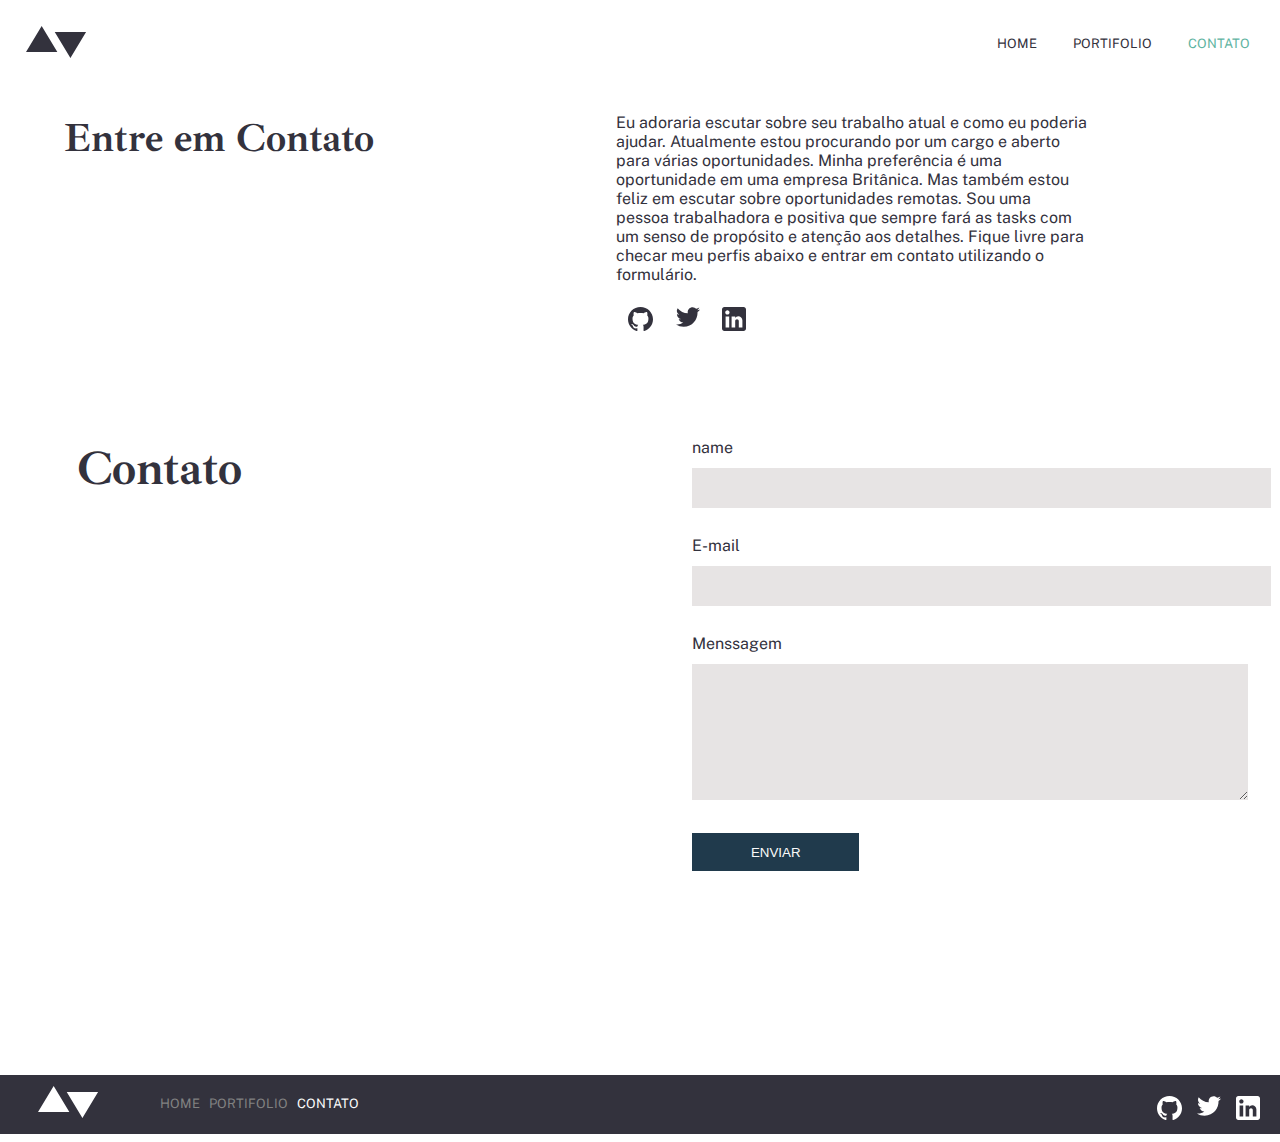
<file: desafio-frontend-modulo1-t05/pages/contato/index.html>
<!DOCTYPE html>
<html lang="pt-br">
<head>
    <meta charset="UTF-8">
    <meta name="viewport" content="width=device-width, initial-scale=1.0">
    <title>contato</title>

    <link rel="stylesheet" href="style.css">
    <link rel="stylesheet" href="../../css/global.css">
    <link href="https://fonts.googleapis.com/css2?family=Ibarra+Real+Nova:ital,wght@0,700;1,500&display=swap" rel="stylesheet">
    <link href="https://fonts.googleapis.com/css2?family=Ibarra+Real+Nova:ital,wght@0,700;1,400;1,500&family=Public+Sans&display=swap" rel="stylesheet"> 
</head>
<body>
    <header id="up">
        <a href="#low"><img src="../../assets/logo-dark.svg" alt="low"></a>

        <div class="header_pages">
        <a href="../home/index.html">
            HOME
        </a>
        <a href="../portfolio/index.html">
            PORTIFOLIO
        </a>
        <a href="../contato/index.html" id="contatoW">
            CONTATO
        </a>
        </div>
        
    </header>
    <section class="informs">
        <h1>
            Entre em Contato
        </h1>
        <main class="bloco">
            <p>
                Eu adoraria escutar sobre seu trabalho atual e como eu poderia ajudar. Atualmente estou procurando por um cargo e aberto para várias oportunidades. Minha preferência é uma oportunidade em uma empresa Britânica. Mas também estou feliz em escutar sobre oportunidades remotas. Sou uma pessoa trabalhadora e positiva que sempre fará as tasks com um senso de propósito e atenção aos detalhes. Fique livre para checar meu perfis abaixo e entrar em contato utilizando o formulário.
            </p>

            <div class="bloco-links">
                <a href="https://github.com/aslamw">
                <img src="../../assets/icons/github-dark.svg" alt="github">
                </a>
                <a href="https://mobile.twitter.com/i/flow/login">
                    <img src="../../assets/icons/twitter-dark.svg" alt="twitter">
                </a>
                <a href="https://www.linkedin.com/in/marcos-wagner-780622209/">
                    <img src="../../assets/icons/linkedin-dark.svg" alt="linkdin">
                </a>
            </div>
            
        </main>
    </section>
    <section class="contact">
        <h1>Contato</h1>

        <main class="bloco">
            <label for="name">name</label>
            <input type="text" name="name" id="name">

            <label for="e-mail">E-mail</label>
            <input type="email" name="email" id="e-mail">

            <label for="mess">Menssagem</label>
            <textarea name="mess" id="mess" cols="60" rows="8"></textarea>

            <button>ENVIAR</button>
        </main>
    </section>
    <footer id="low">
        <a href="#up" class="up"><img src="../../assets/logo-light.svg" alt="up" ></a>

        <div class="footer_pages">
            <a href="../home/index.html">
                HOME
            </a>
            <a href="../portfolio/index.html">
                PORTIFOLIO
            </a>
            <a href="../contato/index.html" id="contatoB">
                CONTATO
            </a>
        </div>

        <div class="links">
            <a href="https://github.com/aslamw" class="icon1"><img src="../../assets/icons/github-light.svg" alt="github"></a>
            <a href="https://mobile.twitter.com/i/flow/login" class="icon2"><img src="../../assets/icons/twitter-light.svg" alt="twitter"></a>
            <a href="https://www.linkedin.com/in/marcos-wagner-780622209/" class="icon"><img src="../../assets/icons/linkedin-light.svg" alt="linkedin"></a>
        </div>
        
    </footer>

</body>
</html>
</file>
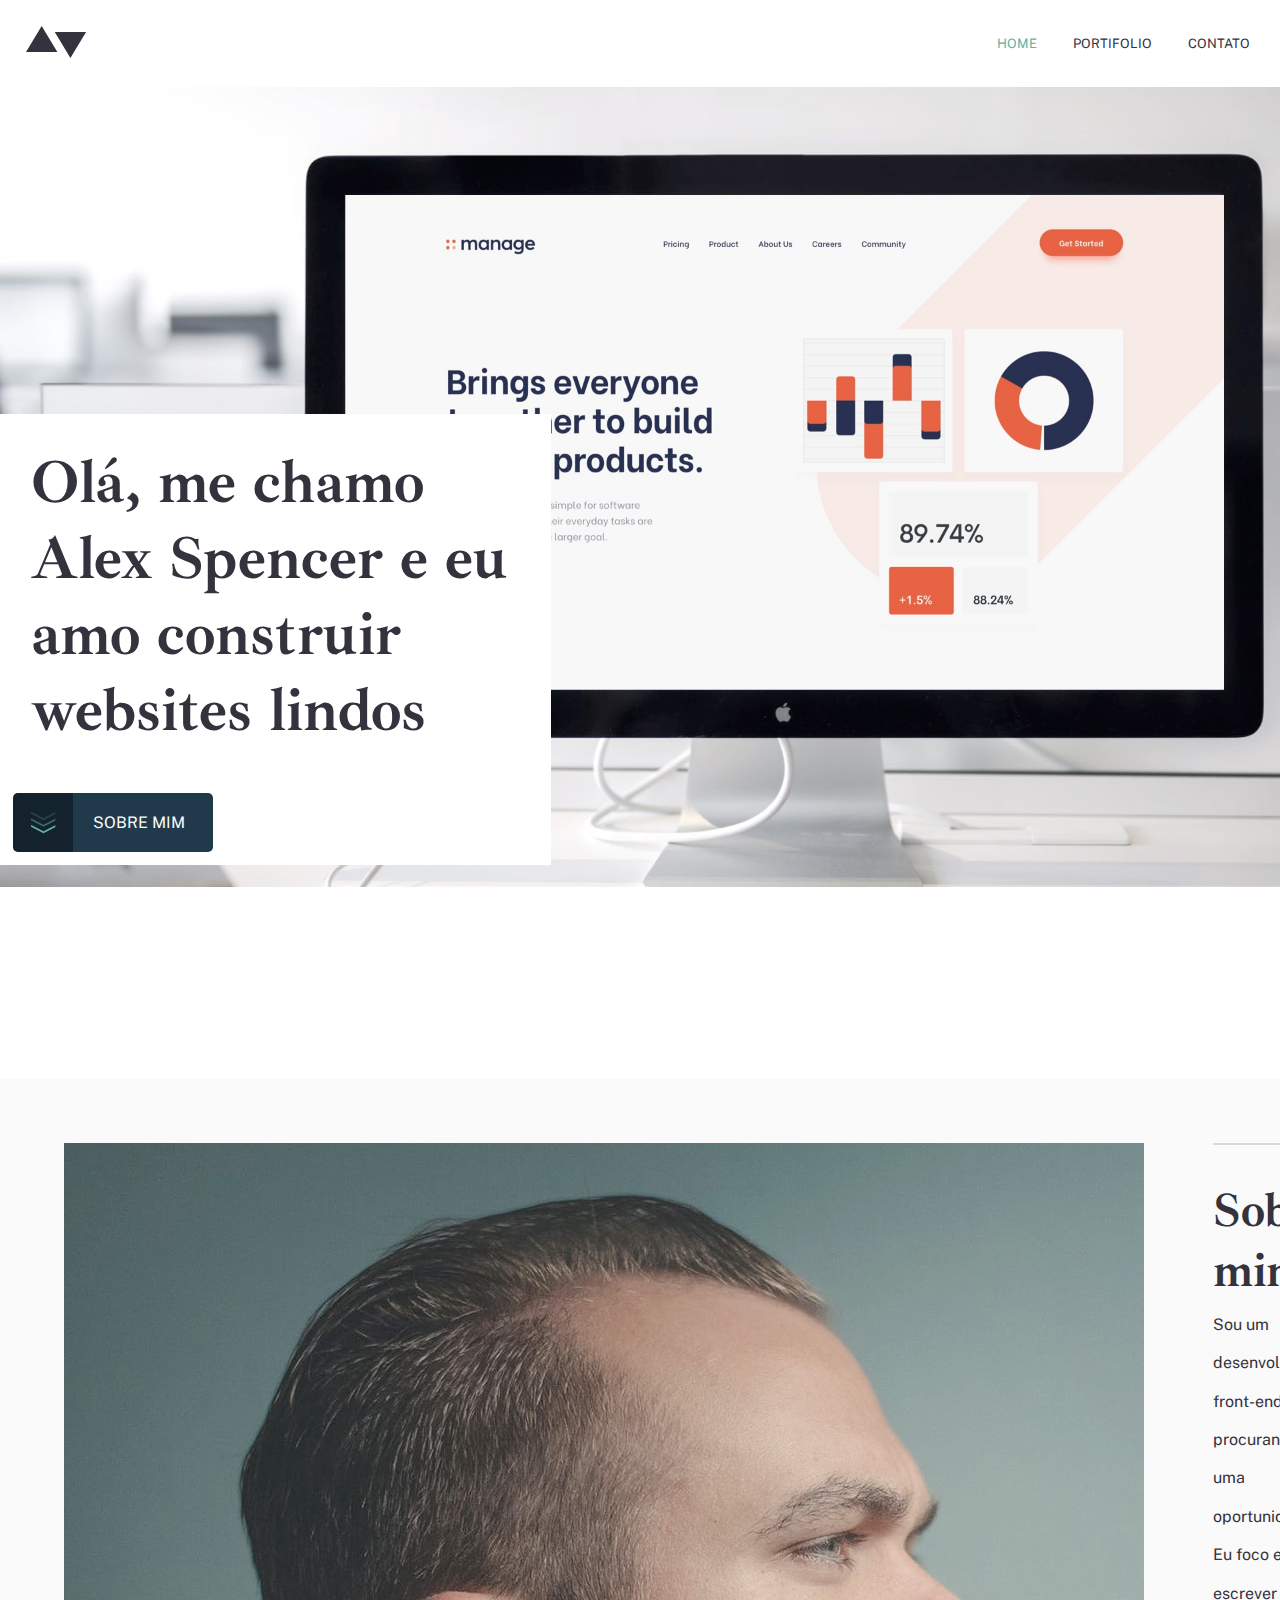
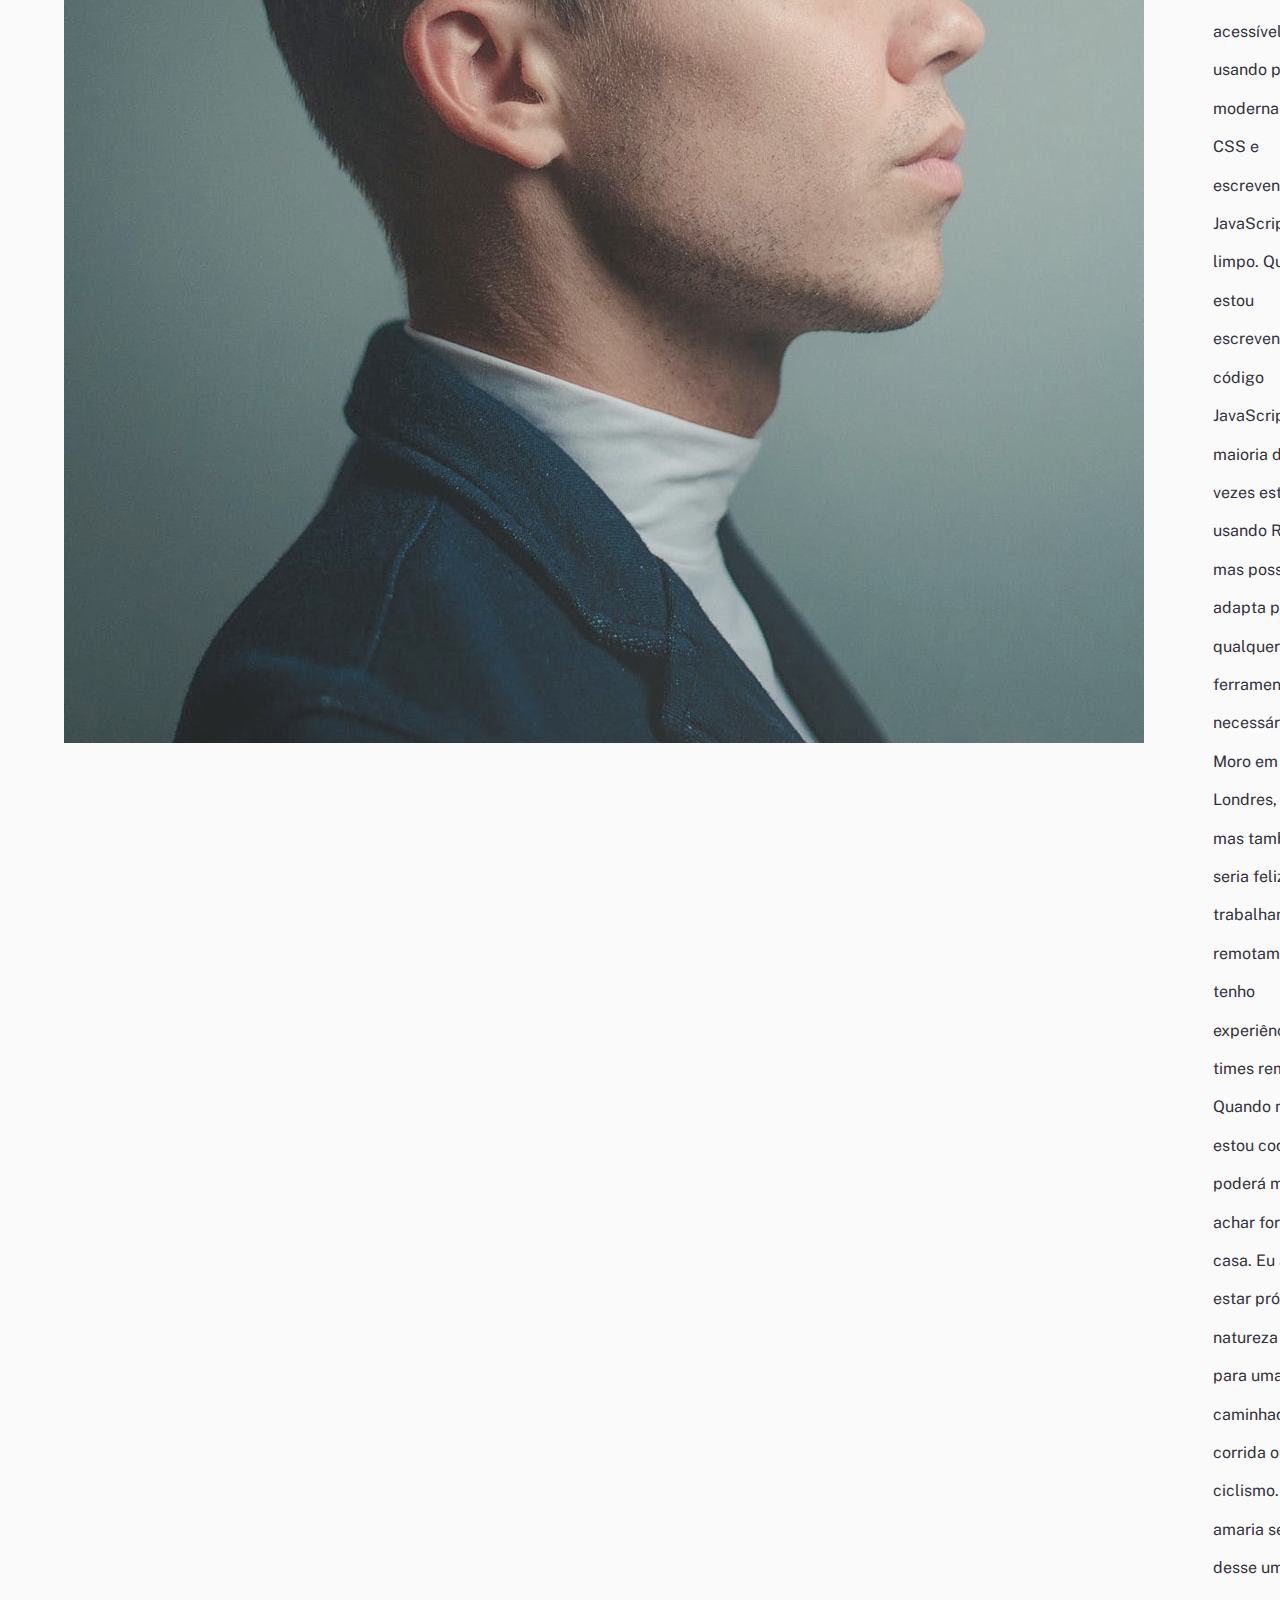
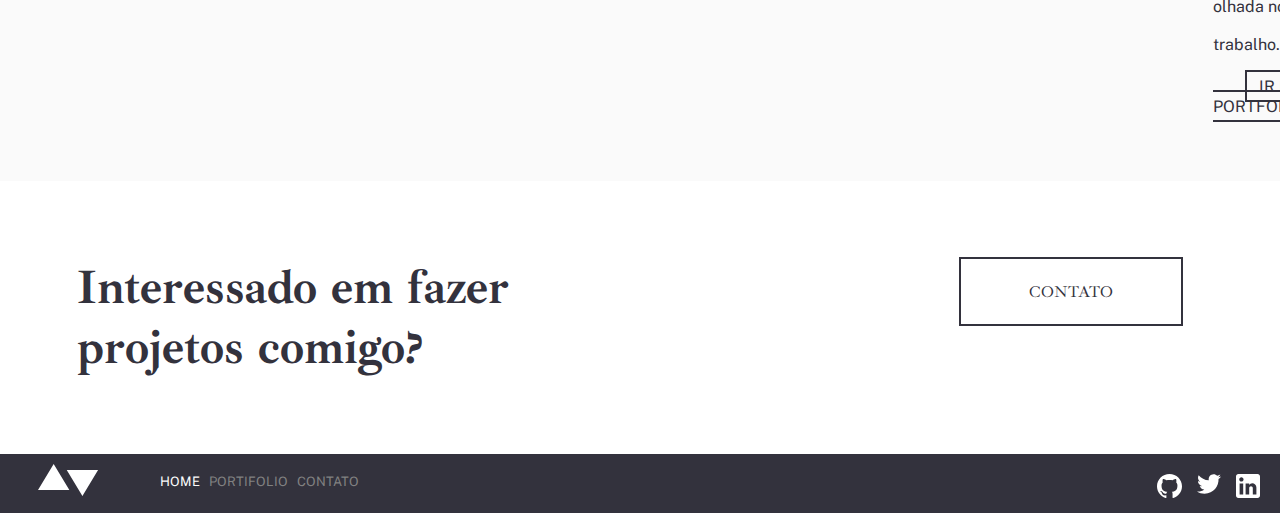
<file: desafio-frontend-modulo1-t05/pages/home/index.html>
<!DOCTYPE html>
<html lang="pt-br">
<head>
    <meta charset="UTF-8">
    <meta name="viewport" content="width=device-width, initial-scale=1.0">
    <title>Home</title>

    <link rel="stylesheet" href="../../css/global.css">
    <link rel="stylesheet" href="style.css">
    
    <link href="https://fonts.googleapis.com/css2?family=Ibarra+Real+Nova:ital,wght@0,700;1,500&display=swap" rel="stylesheet">
    <link href="https://fonts.googleapis.com/css2?family=Ibarra+Real+Nova:ital,wght@0,700;1,400;1,500&family=Public+Sans&display=swap" rel="stylesheet"> 
</head>
<body>
    <header id="up">
        <a href="#low"><img src="../../assets/logo-dark.svg" alt="low"></a>

        <div class="header_pages">
        <a href="../home/index.html" id="oi">
            HOME
        </a>
        <a href="../portfolio/index.html">
            PORTIFOLIO
        </a>
        <a href="../contato/index.html">
            CONTATO
        </a>
        </div>
        
    </header>
    <section class="i_m">

        <main class="text_I">
            <h1>Olá, me chamo Alex Spencer e eu amo construir websites lindos</h1>

            <div class="button_I">
                <img src="../../assets/icons/down-arrows.svg" alt="down">
                <a href="#self">SOBRE MIM</a>
            </div>
        </main>
    </section>

    <section class="upon">
        <img src="../../assets/home/image-homepage-profile.jpg" alt="">

        <main class="informs">
            <h1 id="self">
                Sobre mim
            </h1>
            <p>
                Sou um desenvolvedor front-end júnior procurando por uma oportunidade. Eu foco em escrever HTML acessível, usando práticas modernas de CSS e escrevendo um JavaScript limpo. Quando estou escrevendo código JavaScript, na maioria das vezes estou usando React, mas posso me adapta para qualquer ferramenta se necessário. Moro em Londres, UK, mas também seria feliz trabalhando remotamente e tenho experiência em times remotos. Quando não estou codando, poderá me achar fora de casa. Eu adoro estar próximo a natureza seja para uma caminhada, corrida ou ciclismo. Eu amaria se você desse uma olhada no meu trabalho.
            </p>
            <a href="../portfolio/index.html">
                IR PARA PORTFOLIO    
            </a>
        </main>
    </section>
    <section class="contact">
        <h1>Interessado em fazer <br> projetos comigo?</h1>

        <a href="../contato/index.html">CONTATO</a>
    </section>
    <footer id="low">
        <a href="#up" class="up"><img src="../../assets/logo-light.svg" alt="up" ></a>

        <div class="footer_pages">
            <a href="../home/index.html" id="whome">
                HOME
            </a>
            <a href="../portfolio/index.html">
                PORTIFOLIO
            </a>
            <a href="../contato/index.html">
                CONTATO
            </a>
        </div>

        <div class="links">
            <a href="https://github.com/aslamw" class="icon1"><img src="../../assets/icons/github-light.svg" alt="github"></a>
            <a href="https://mobile.twitter.com/i/flow/login" class="icon2"><img src="../../assets/icons/twitter-light.svg" alt="twitter"></a>
            <a href="https://www.linkedin.com/in/marcos-wagner-780622209/" class="icon"><img src="../../assets/icons/linkedin-light.svg" alt="linkedin"></a>
        </div>
        
    </footer>

</body>
</html>
</file>
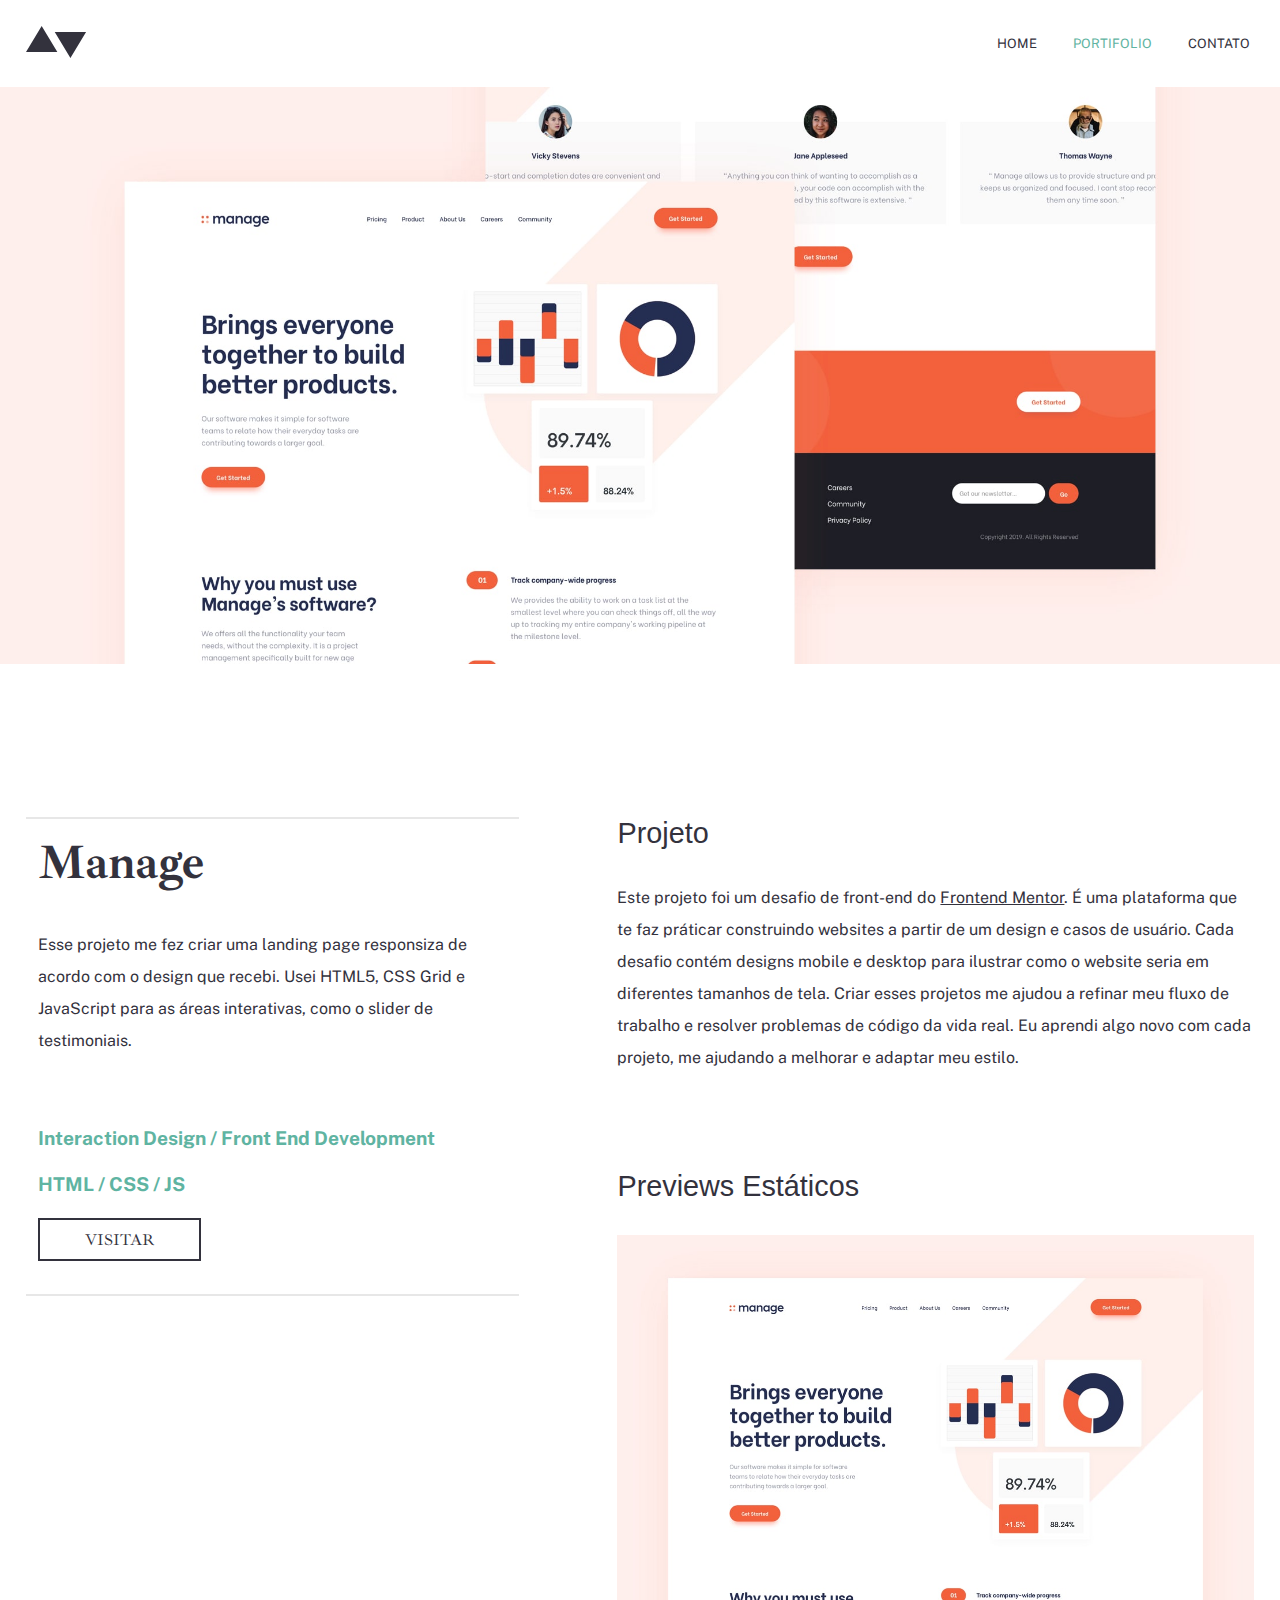
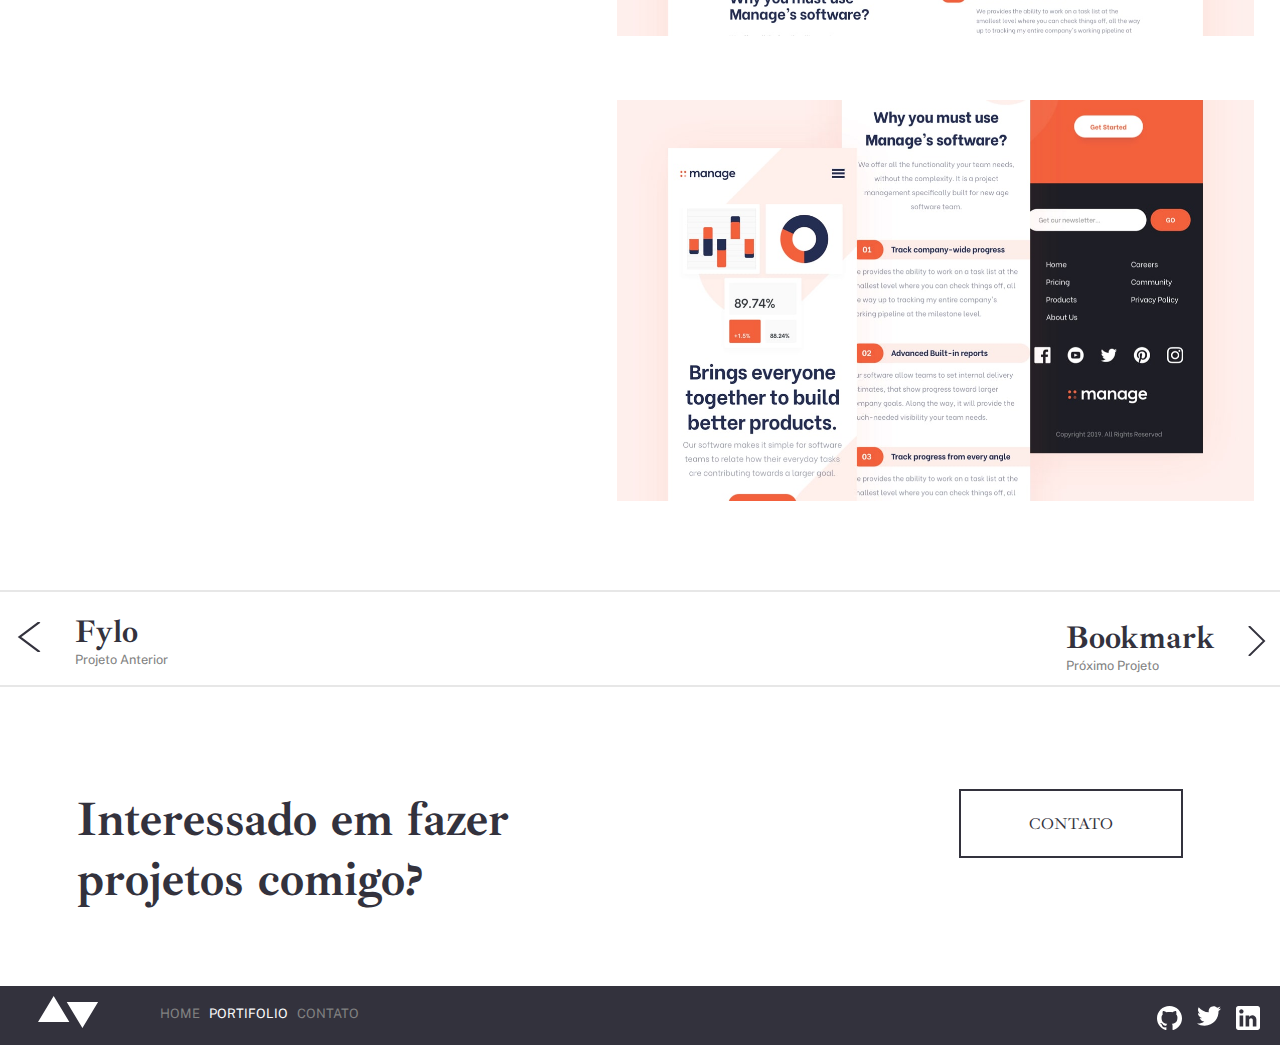
<file: desafio-frontend-modulo1-t05/pages/portfolio-01-manage/index.html>
<!DOCTYPE html>
<html lang="pt-br">
<head>
    <meta charset="UTF-8">
    <meta name="viewport" content="width=device-width, initial-scale=1.0">
    <title>manage</title>

    <link rel="stylesheet" href="style.css">
    <link rel="stylesheet" href="../../css/global.css">
    <link href="https://fonts.googleapis.com/css2?family=Ibarra+Real+Nova:ital,wght@0,700;1,500&display=swap" rel="stylesheet">
    <link href="https://fonts.googleapis.com/css2?family=Ibarra+Real+Nova:ital,wght@0,700;1,400;1,500&family=Public+Sans&display=swap" rel="stylesheet"> 
</head>
<body>
    <header id="up">
        <a href="#low"><img src="../../assets/logo-dark.svg" alt="low"></a>

        <div class="header_pages">
        <a href="../home/index.html">
            HOME
        </a>
        <a href="../portfolio/index.html" id="portifolio">
            PORTIFOLIO
        </a>
        <a href="../contato/index.html">
            CONTATO
        </a>
        </div>
        
    </header>
    <section class="main-old">
        <img src="../../assets/portfolio/manage/image-manage-hero.jpg" alt="hero">
        <main class="container">
            <div class="bloco manage">
            <h1>
                Manage
            </h1>
            <p>
                Esse projeto me fez criar uma landing page responsiza de acordo com o design que recebi. Usei HTML5, CSS Grid e JavaScript para as áreas interativas, como o slider de testimoniais.
            </p>
            <h3>
                Interaction Design / Front End Development
            </h3>
            <h3>
                HTML / CSS / JS
            </h3>
            <a href="#">VISITAR</a>
            </div>
            <main class="sub-container">
                <div class="bloco">
                    <h2>
                        Projeto
                    </h2>
                    <p>
                        Este projeto foi um desafio de front-end do <u> Frontend Mentor</u>.  É uma plataforma que te faz práticar construindo websites  a partir de um design e casos de usuário. Cada desafio contém designs mobile e desktop para ilustrar como o website seria em diferentes tamanhos de tela. Criar esses projetos me ajudou a refinar meu fluxo de trabalho e resolver problemas de código da vida real. Eu aprendi algo novo com cada projeto, me ajudando a melhorar e adaptar meu estilo.
                    </p>
                </div>
                <div class="bloco">
                    <h2>
                        Previews Estáticos
                    </h2>
                    <img src="../../assets/portfolio/manage/image-manage-preview-1.jpg" alt="preview1">
                    <img src="../../assets/portfolio/manage/image-manage-preview-2.jpg" alt="preview2">
                </div>
            </main>
            
        </main>
        

    </section>

    <section class="list">
        <a href="../portfolio-04-fylo/index.html" style="display: block;text-decoration: none;">
        <main class="Menu">
            
            <img src="../../assets/icons/arrow-left.svg" alt="left">
            
            <div class="menu-left">
                <h1>
                    Fylo
                </h1>
                <p>
                    Projeto Anterior
                </p>
            </div>
        </main>
        </a>
        <a href="../portfolio-02-bookmark/index.html" style="display: block;text-decoration: none;">
        <main class="Menu">
            <div class="menu-right">
                <h1>
                    Bookmark
                </h1>
                <p>
                    Próximo Projeto
                </p>
            </div>
            <img src="../../assets/icons/arrow-right.svg" alt="right" id="right">
        </main>
        </a>
    </section>

    <section class="contact">
        <h1>Interessado em fazer <br> projetos comigo?</h1>

        <a href="../contato/index.html">CONTATO</a>
    </section>

    <footer id="low">
        <a href="#up" class="up"><img src="../../assets/logo-light.svg" alt="up" ></a>

        <div class="footer_pages">
            <a href="../home/index.html">
                HOME
            </a>
            <a href="../portfolio/index.html" id="portifoliod">
                PORTIFOLIO
            </a>
            <a href="../contato/index.html">
                CONTATO
            </a>
        </div>

        <div class="links">
            <a href="https://github.com/aslamw" class="icon1"><img src="../../assets/icons/github-light.svg" alt="github"></a>
            <a href="https://mobile.twitter.com/i/flow/login" class="icon2"><img src="../../assets/icons/twitter-light.svg" alt="twitter"></a>
            <a href="https://www.linkedin.com/in/marcos-wagner-780622209/" class="icon"><img src="../../assets/icons/linkedin-light.svg" alt="linkedin"></a>
        </div>
        
    </footer>

</body>
</html>
</file>
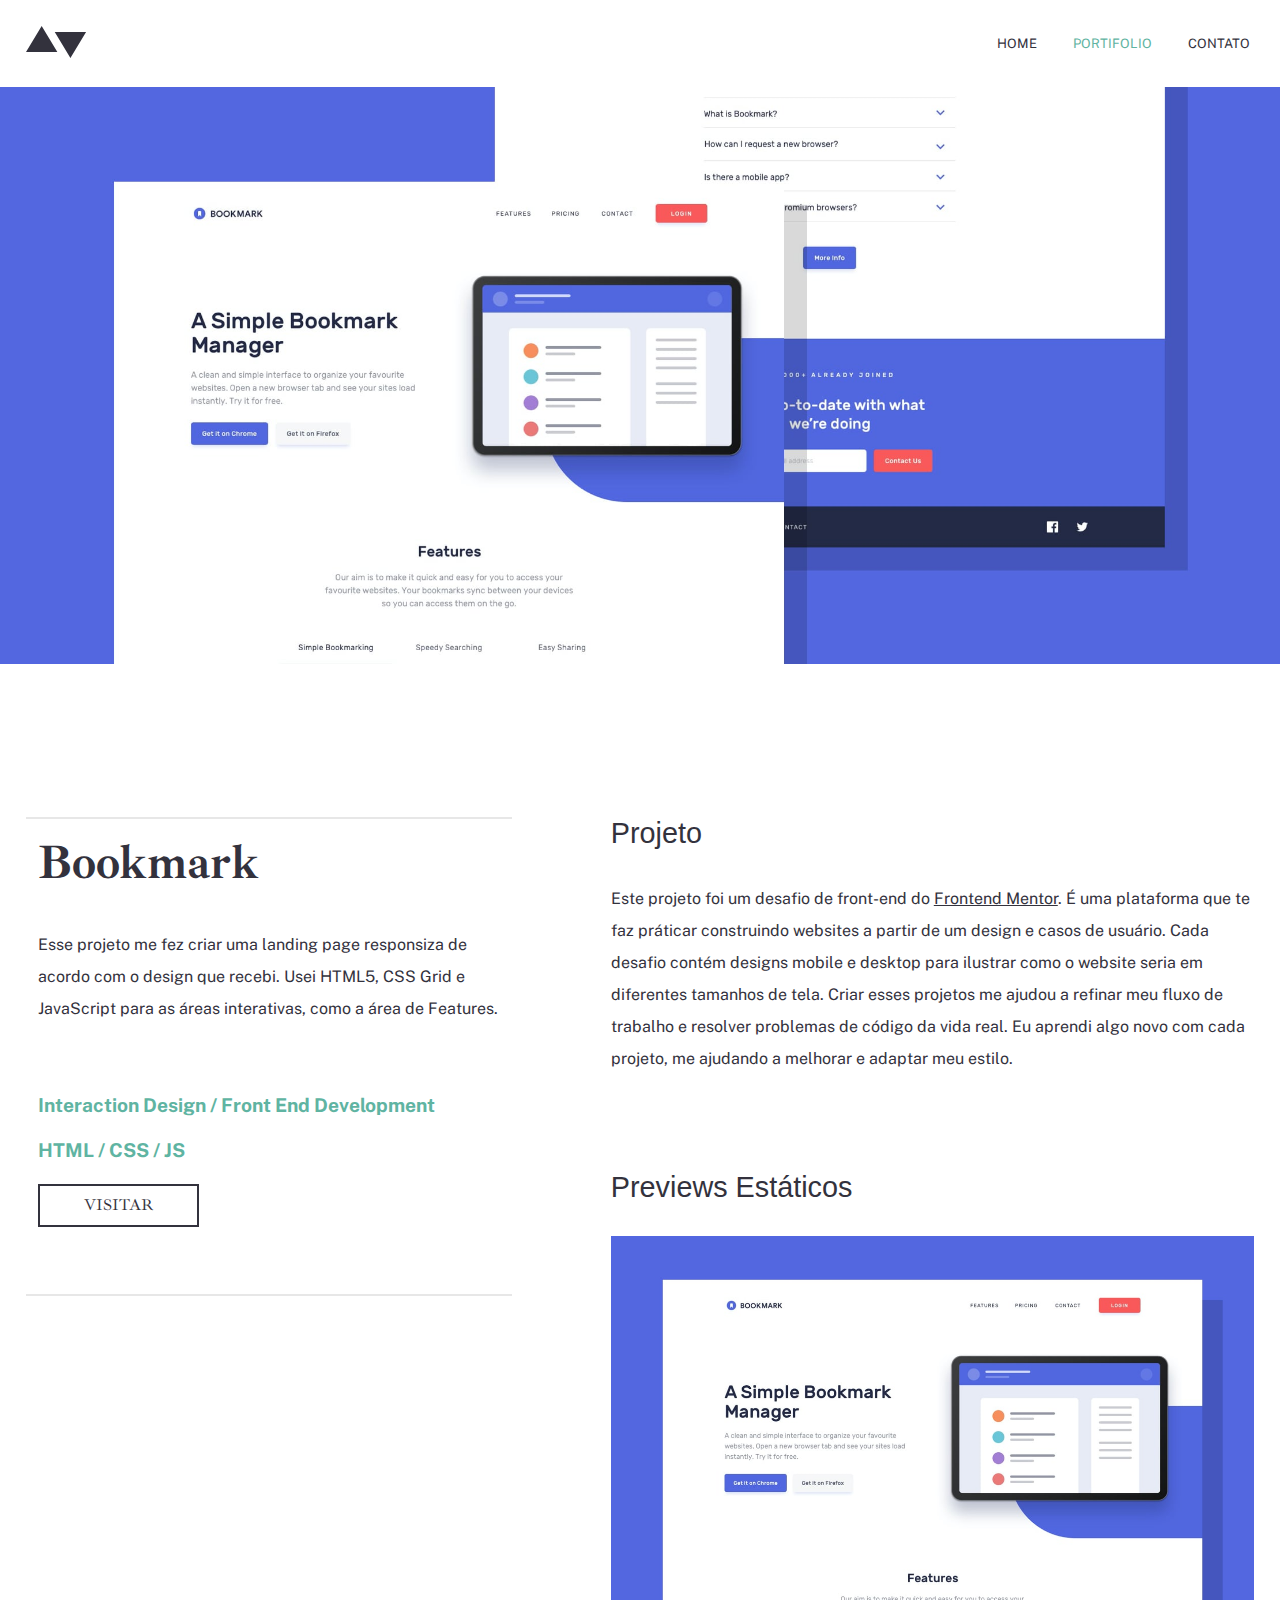
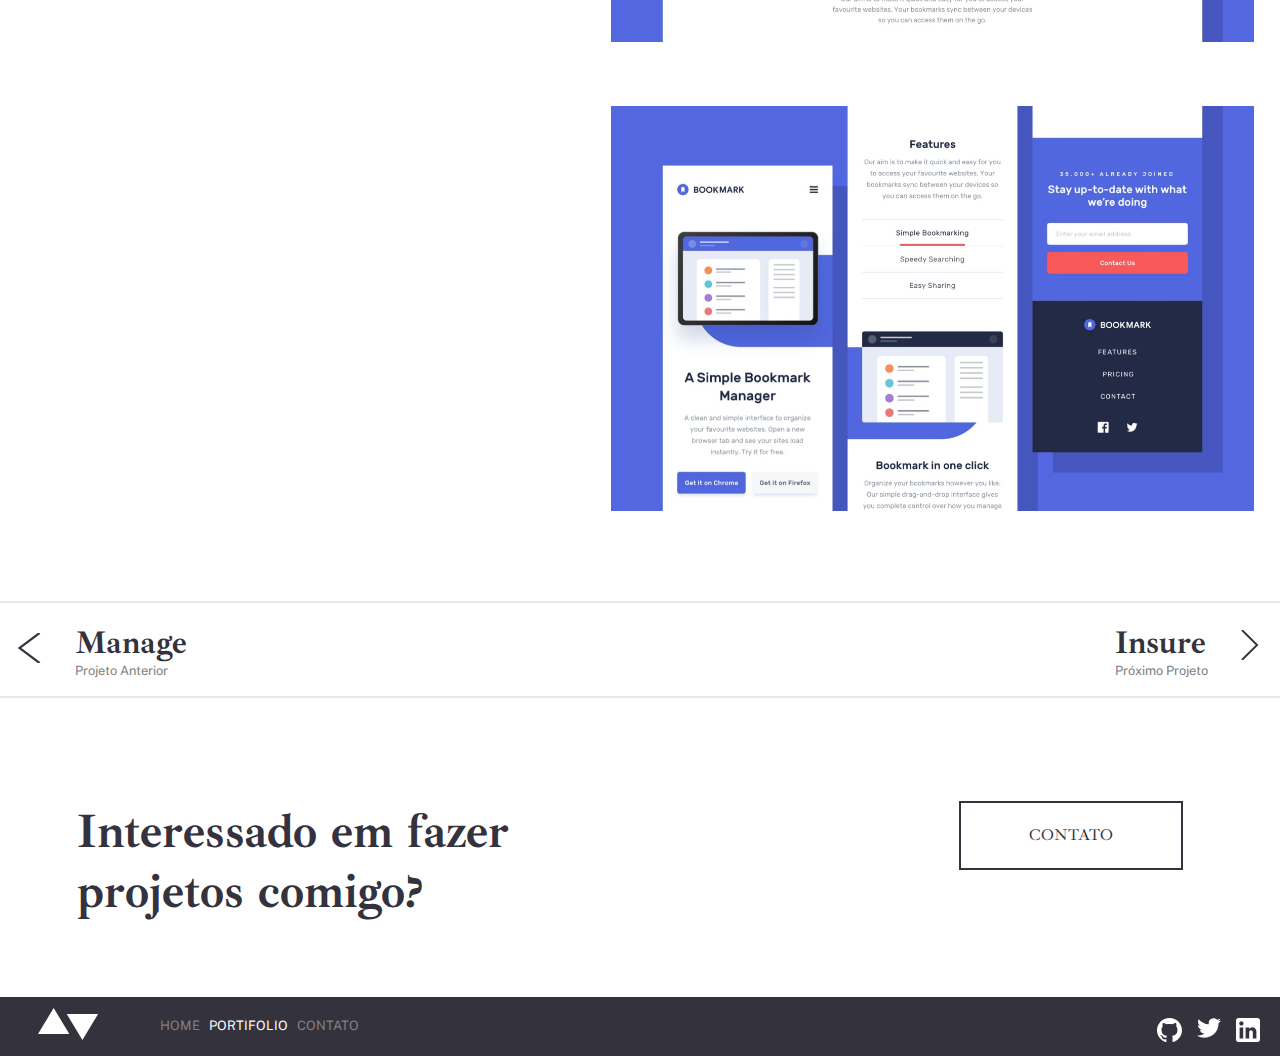
<file: desafio-frontend-modulo1-t05/pages/portfolio-02-bookmark/index.html>
<!DOCTYPE html>
<html lang="pt-br">
<head>
    <meta charset="UTF-8">
    <meta name="viewport" content="width=device-width, initial-scale=1.0">
    <title>bookmark</title>

    <link rel="stylesheet" href="style.css">
    <link rel="stylesheet" href="../../css/global.css">
    <link href="https://fonts.googleapis.com/css2?family=Ibarra+Real+Nova:ital,wght@0,700;1,500&display=swap" rel="stylesheet">
    <link href="https://fonts.googleapis.com/css2?family=Ibarra+Real+Nova:ital,wght@0,700;1,400;1,500&family=Public+Sans&display=swap" rel="stylesheet"> 
</head>
<body>
    <header id="up">
        <a href="#low"><img src="../../assets/logo-dark.svg" alt="low"></a>

        <div class="header_pages">
        <a href="../home/index.html">
            HOME
        </a>
        <a href="../portfolio/index.html" id="portifolio">
            PORTIFOLIO
        </a>
        <a href="../contato/index.html">
            CONTATO
        </a>
        </div>
        
    </header>
    <section class="main-old">
        <img src="../../assets/portfolio/bookmark/image-bookmark-hero.jpg" alt="hero">
        <main class="container">
            <div class="bloco manage">
            <h1>
                Bookmark
            </h1>
            <p>
                Esse projeto me fez criar uma landing page responsiza de acordo com o design que recebi. Usei HTML5, CSS Grid e JavaScript para as áreas interativas, como a área de Features.
            </p>
            <h3>
                Interaction Design / Front End Development
            </h3>
            <h3>
                HTML / CSS / JS
            </h3>
            <a href="#">VISITAR</a>
            </div>
            <main class="sub-container">
                <div class="bloco">
                    <h2>
                        Projeto
                    </h2>
                    <p>
                        Este projeto foi um desafio de front-end do <u> Frontend Mentor</u>.  É uma plataforma que te faz práticar construindo websites  a partir de um design e casos de usuário. Cada desafio contém designs mobile e desktop para ilustrar como o website seria em diferentes tamanhos de tela. Criar esses projetos me ajudou a refinar meu fluxo de trabalho e resolver problemas de código da vida real. Eu aprendi algo novo com cada projeto, me ajudando a melhorar e adaptar meu estilo.
                    </p>
                </div>
                <div class="bloco">
                    <h2>
                        Previews Estáticos
                    </h2>
                    <img src="../../assets/portfolio/bookmark/image-bookmark-preview-1.jpg" alt="preview1">
                    <img src="../../assets/portfolio/bookmark/image-bookmark-preview-2.jpg" alt="preview2">
                </div>
            </main>
            
        </main>
        

    </section>

    <section class="list">
        <a href="../portfolio-01-manage/index.html" style="display: block;text-decoration: none;">
        <main class="Menu">
            
            <img src="../../assets/icons/arrow-left.svg" alt="left">
            
            <div class="menu-left">
                <h1>
                    Manage
                </h1>
                <p>
                    Projeto Anterior
                </p>
            </div>
        </main>
        </a>
        <a href="../portfolio-03-insure/index.html" style="display: block;text-decoration: none;">
        <main class="Menu">
            <div class="menu-right">
                <h1>
                    Insure
                </h1>
                <p>
                    Próximo Projeto
                </p>
            </div>
            <img src="../../assets/icons/arrow-right.svg" alt="right" id="right">
        </main>
        </a>
    </section>

    <section class="contact">
        <h1>Interessado em fazer <br> projetos comigo?</h1>

        <a href="../contato/index.html">CONTATO</a>
    </section>

    <footer id="low">
        <a href="#up" class="up"><img src="../../assets/logo-light.svg" alt="up" ></a>

        <div class="footer_pages">
            <a href="../home/index.html">
                HOME
            </a>
            <a href="../portfolio/index.html" id="portifoliod">
                PORTIFOLIO
            </a>
            <a href="../contato/index.html">
                CONTATO
            </a>
        </div>

        <div class="links">
            <a href="https://github.com/aslamw" class="icon1"><img src="../../assets/icons/github-light.svg" alt="github"></a>
            <a href="https://mobile.twitter.com/i/flow/login" class="icon2"><img src="../../assets/icons/twitter-light.svg" alt="twitter"></a>
            <a href="https://www.linkedin.com/in/marcos-wagner-780622209/" class="icon"><img src="../../assets/icons/linkedin-light.svg" alt="linkedin"></a>
        </div>
        
    </footer>

</body>
</html>
</file>
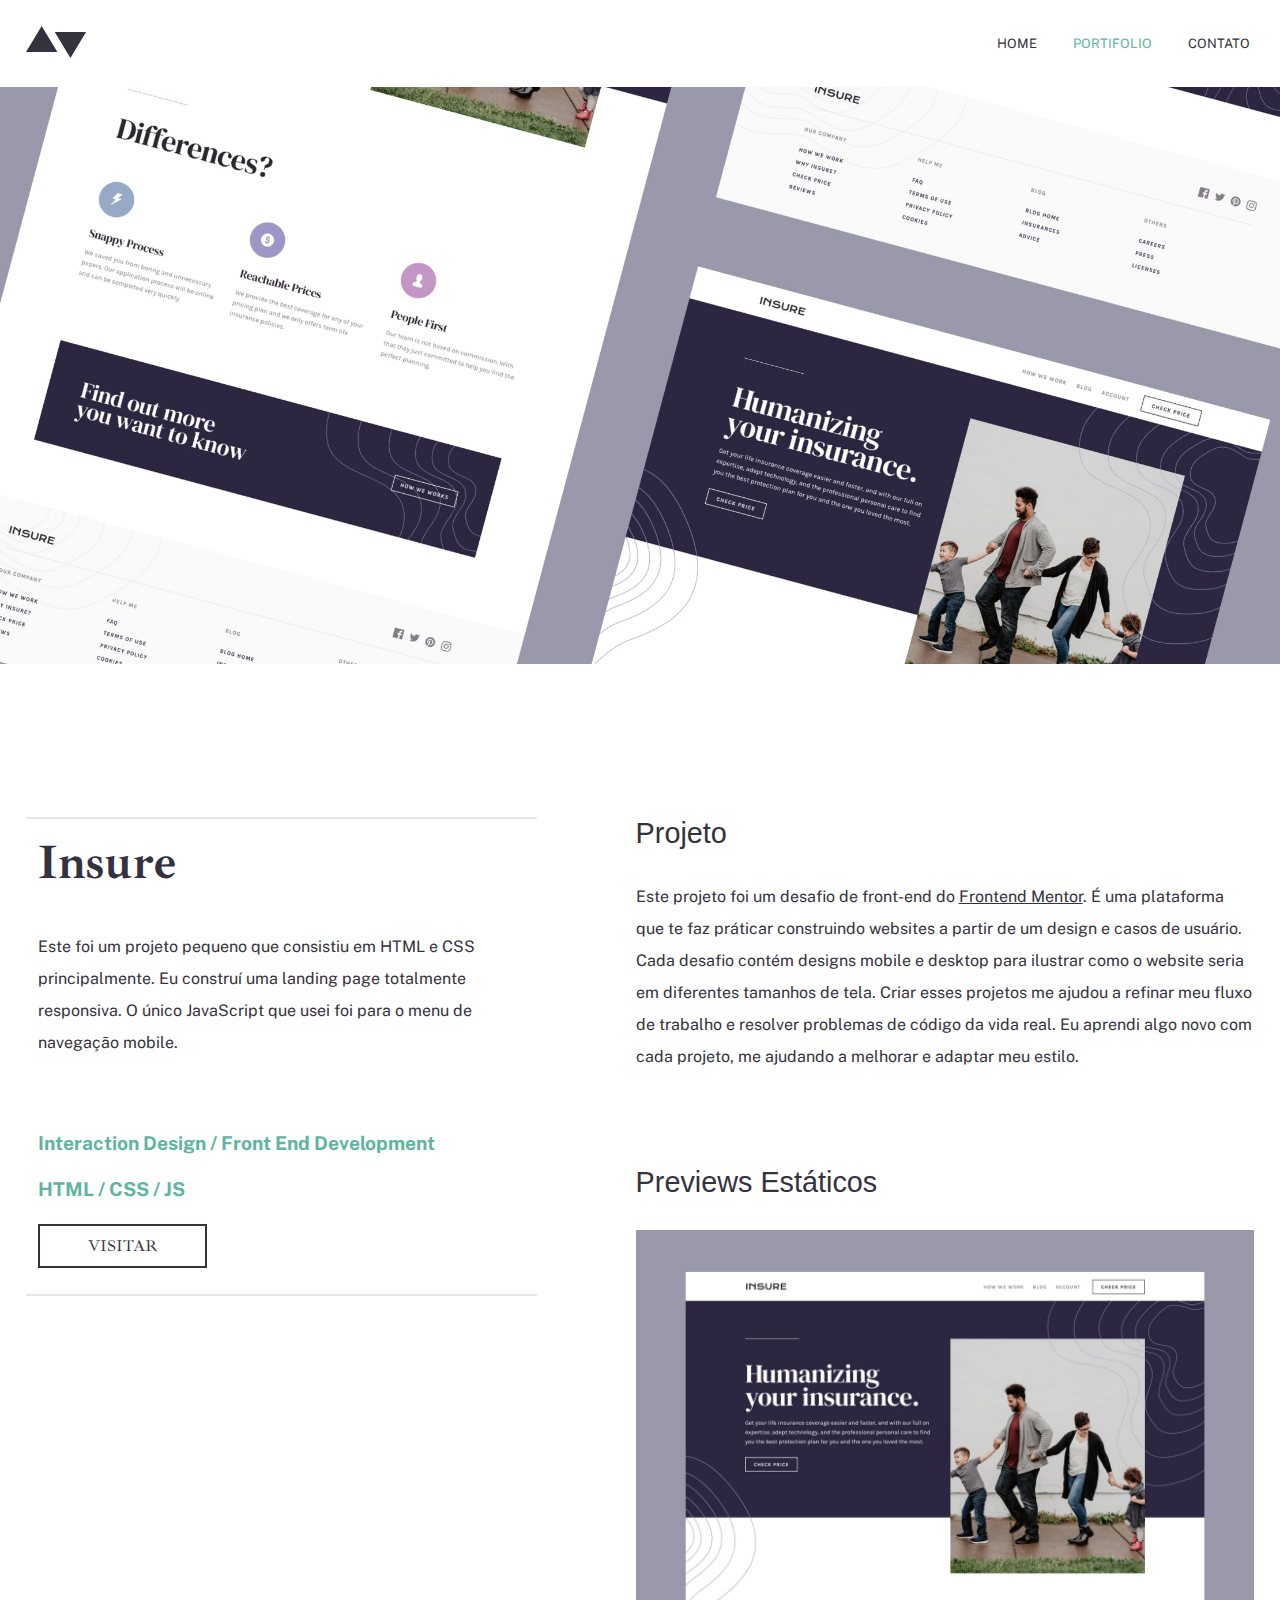
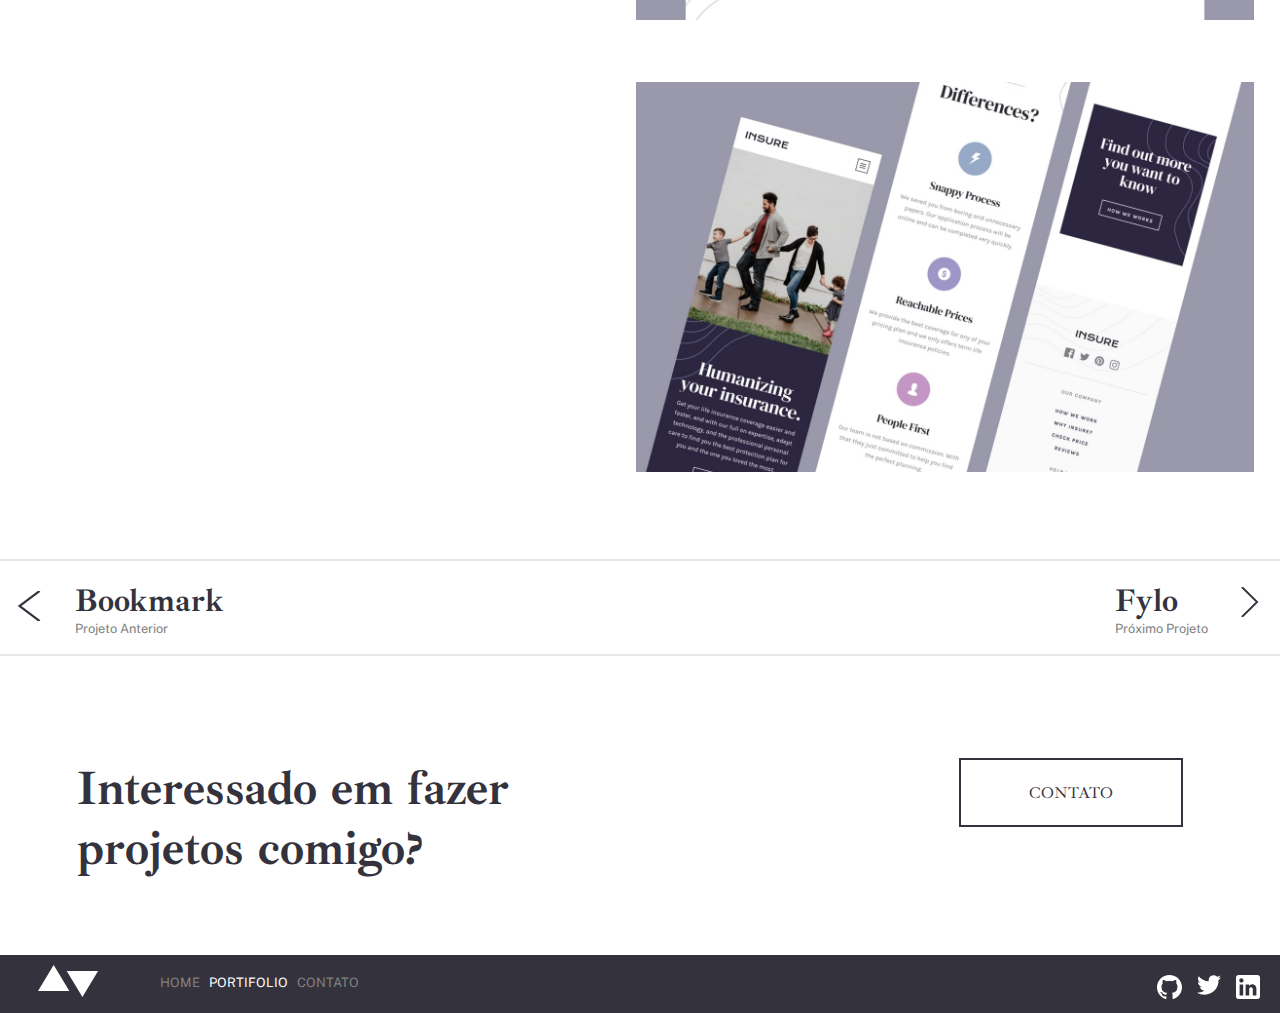
<file: desafio-frontend-modulo1-t05/pages/portfolio-03-insure/index.html>
<!DOCTYPE html>
<html lang="pt-br">
<head>
    <meta charset="UTF-8">
    <meta name="viewport" content="width=device-width, initial-scale=1.0">
    <title>insure</title>

    <link rel="stylesheet" href="style.css">
    <link rel="stylesheet" href="../../css/global.css">
    <link href="https://fonts.googleapis.com/css2?family=Ibarra+Real+Nova:ital,wght@0,700;1,500&display=swap" rel="stylesheet">
    <link href="https://fonts.googleapis.com/css2?family=Ibarra+Real+Nova:ital,wght@0,700;1,400;1,500&family=Public+Sans&display=swap" rel="stylesheet"> 
</head>
<body>
    <header id="up">
        <a href="#low"><img src="../../assets/logo-dark.svg" alt="low"></a>

        <div class="header_pages">
        <a href="../home/index.html">
            HOME
        </a>
        <a href="../portfolio/index.html" id="portifolio">
            PORTIFOLIO
        </a>
        <a href="../contato/index.html">
            CONTATO
        </a>
        </div>
        
    </header>
    <section class="main-old">
        <img src="../../assets/portfolio/insure/image-insure-hero.jpg" alt="hero">
        <main class="container">
            <div class="bloco manage">
            <h1>
                Insure
            </h1>
            <p>
                Este foi um projeto pequeno que consistiu em HTML e CSS principalmente. Eu construí uma landing page totalmente responsiva. O único JavaScript que usei foi para o menu de navegação mobile.
            </p>
            <h3>
                Interaction Design / Front End Development
            </h3>
            <h3>
                HTML / CSS / JS
            </h3>
            <a href="#">VISITAR</a>
            </div>
            <main class="sub-container">
                <div class="bloco">
                    <h2>
                        Projeto
                    </h2>
                    <p>
                        Este projeto foi um desafio de front-end do <u> Frontend Mentor</u>.  É uma plataforma que te faz práticar construindo websites  a partir de um design e casos de usuário. Cada desafio contém designs mobile e desktop para ilustrar como o website seria em diferentes tamanhos de tela. Criar esses projetos me ajudou a refinar meu fluxo de trabalho e resolver problemas de código da vida real. Eu aprendi algo novo com cada projeto, me ajudando a melhorar e adaptar meu estilo.
                    </p>
                </div>
                <div class="bloco">
                    <h2>
                        Previews Estáticos
                    </h2>
                    <img src="../../assets/portfolio/insure/image-insure-preview-1.jpg" alt="preview1">
                    <img src="../../assets/portfolio/insure/image-insure-preview-2.jpg" alt="preview2">
                </div>
            </main>
            
        </main>

    </section>

    <section class="list">
        <a href="../portfolio-02-bookmark/index.html" style="display: block;text-decoration: none;">
        <main class="Menu">
            
            <img src="../../assets/icons/arrow-left.svg" alt="left">
            
            <div class="menu-left">
                <h1>
                    Bookmark
                </h1>
                <p>
                    Projeto Anterior
                </p>
            </div>
        </main>
        </a>
        <a href="../portfolio-04-fylo/index.html" style="display: block;text-decoration: none;">
        <main class="Menu">
            <div class="menu-right">
                <h1>
                    Fylo
                </h1>
                <p>
                    Próximo Projeto
                </p>
            </div>
            <img src="../../assets/icons/arrow-right.svg" alt="right" id="right">
        </main>
        </a>
    </section>

    <section class="contact">
        <h1>Interessado em fazer <br> projetos comigo?</h1>

        <a href="../contato/index.html">CONTATO</a>
    </section>

    <footer id="low">
        <a href="#up" class="up"><img src="../../assets/logo-light.svg" alt="up" ></a>

        <div class="footer_pages">
            <a href="../home/index.html">
                HOME
            </a>
            <a href="../portfolio/index.html" id="portifoliod">
                PORTIFOLIO
            </a>
            <a href="../contato/index.html">
                CONTATO
            </a>
        </div>

        <div class="links">
            <a href="https://github.com/aslamw" class="icon1"><img src="../../assets/icons/github-light.svg" alt="github"></a>
            <a href="https://mobile.twitter.com/i/flow/login" class="icon2"><img src="../../assets/icons/twitter-light.svg" alt="twitter"></a>
            <a href="https://www.linkedin.com/in/marcos-wagner-780622209/" class="icon"><img src="../../assets/icons/linkedin-light.svg" alt="linkedin"></a>
        </div>
        
    </footer>

</body>
</html>
</file>
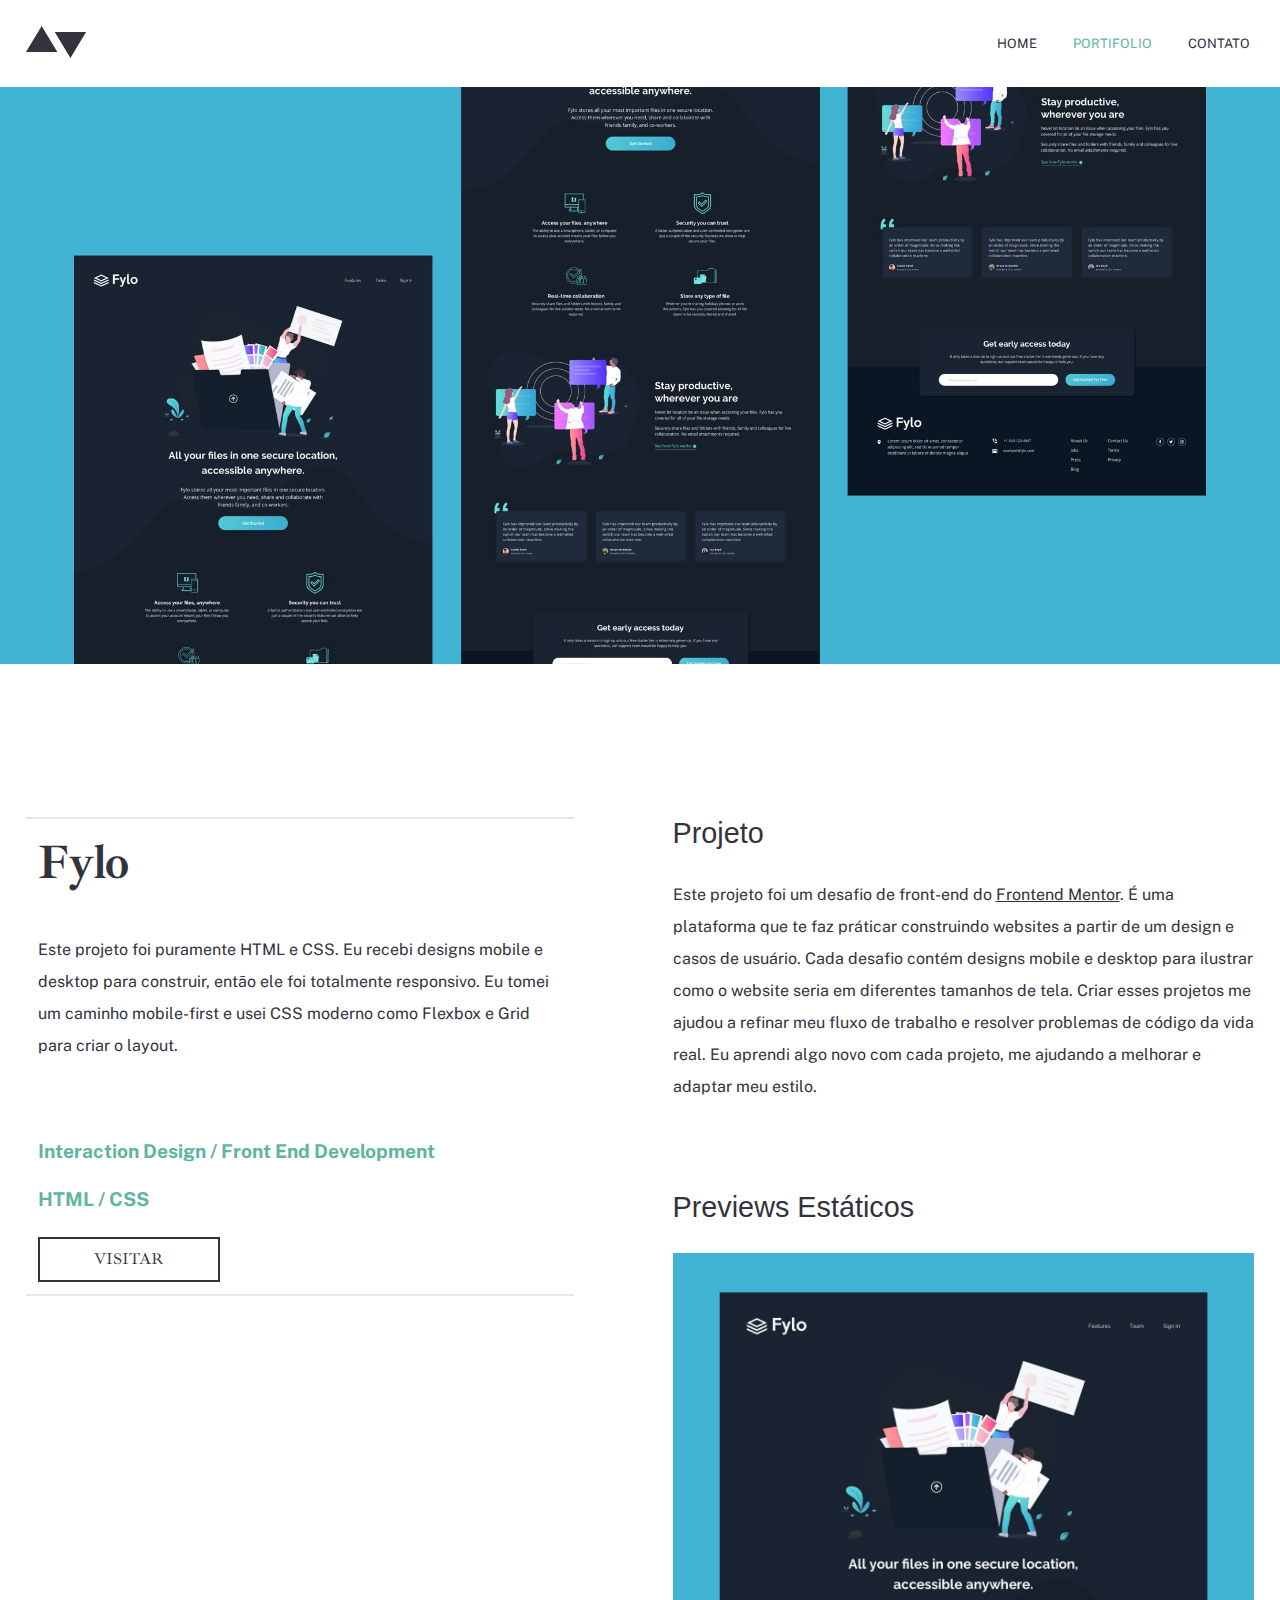
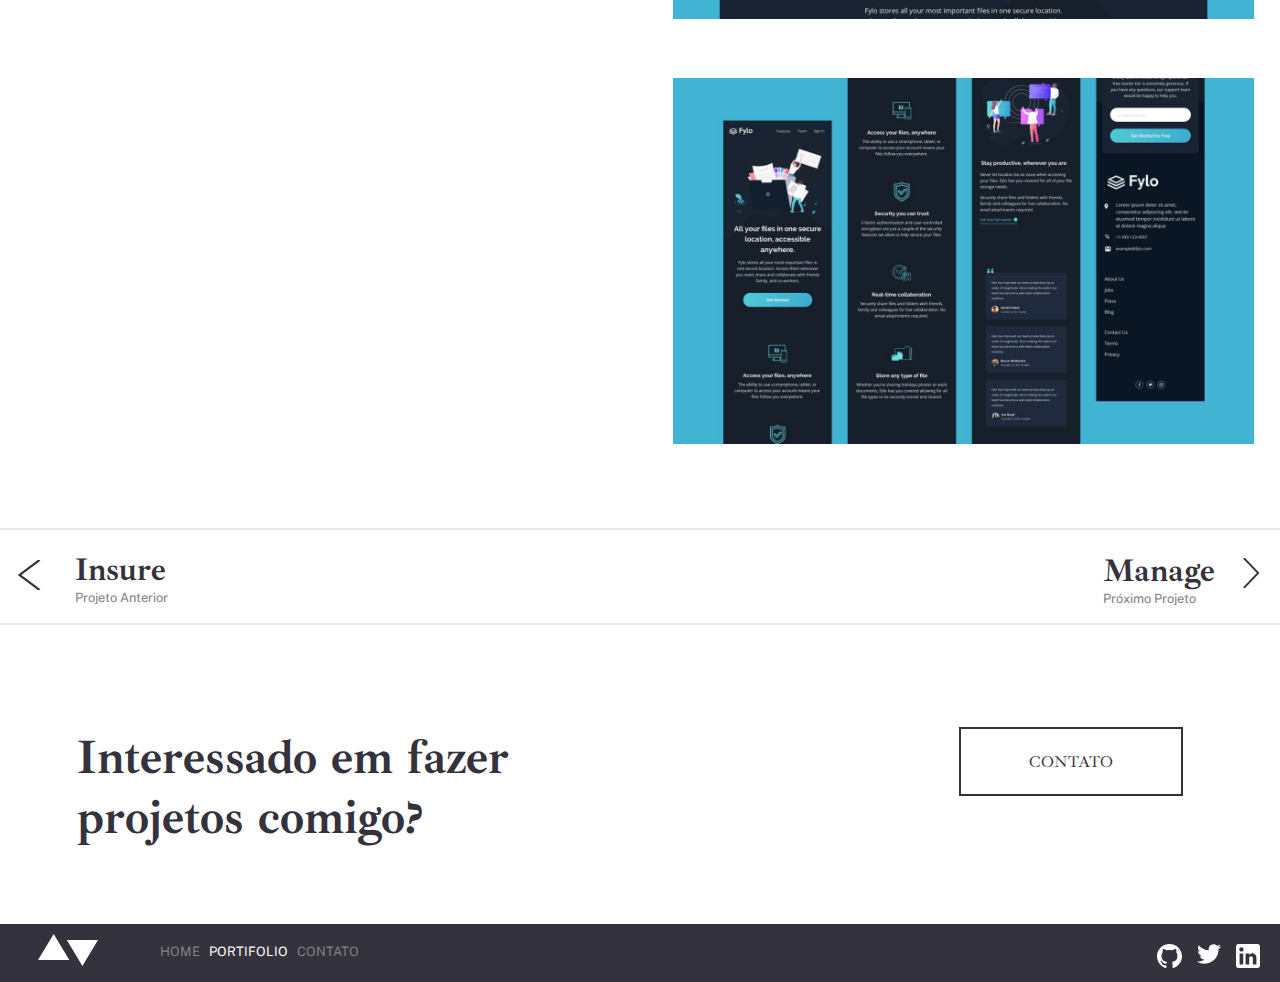
<file: desafio-frontend-modulo1-t05/pages/portfolio-04-fylo/index.html>
<!DOCTYPE html>
<html lang="pt-br">
<head>
    <meta charset="UTF-8">
    <meta name="viewport" content="width=device-width, initial-scale=1.0">
    <title>Fylo</title>

    <link rel="stylesheet" href="style.css">
    <link rel="stylesheet" href="../../css/global.css">
    <link href="https://fonts.googleapis.com/css2?family=Ibarra+Real+Nova:ital,wght@0,700;1,500&display=swap" rel="stylesheet">
    <link href="https://fonts.googleapis.com/css2?family=Ibarra+Real+Nova:ital,wght@0,700;1,400;1,500&family=Public+Sans&display=swap" rel="stylesheet"> 
</head>
<body>
    <header id="up">
        <a href="#low"><img src="../../assets/logo-dark.svg" alt="low"></a>

        <div class="header_pages">
        <a href="../home/index.html">
            HOME
        </a>
        <a href="../portfolio/index.html" id="portifolio">
            PORTIFOLIO
        </a>
        <a href="../contato/index.html">
            CONTATO
        </a>
        </div>
        
    </header>
    <section class="main-old">
        <img src="../../assets/portfolio/fylo/image-fylo-hero.jpg" alt="hero">
        <main class="container">
            <div class="bloco manage">
            <h1>
                Fylo
            </h1>
            <p>
                Este projeto foi puramente HTML e CSS. Eu recebi designs mobile e desktop para construir, então ele foi totalmente responsivo. Eu tomei um caminho mobile-first e usei CSS moderno como Flexbox e Grid para criar o layout.
            </p>
            <h3>
                Interaction Design / Front End Development
            </h3>
            <h3>
                HTML / CSS 
            </h3>
            <a href="#">VISITAR</a>
            </div>
            <main class="sub-container">
                <div class="bloco">
                    <h2>
                        Projeto
                    </h2>
                    <p>
                        Este projeto foi um desafio de front-end do <u> Frontend Mentor</u>.  É uma plataforma que te faz práticar construindo websites  a partir de um design e casos de usuário. Cada desafio contém designs mobile e desktop para ilustrar como o website seria em diferentes tamanhos de tela. Criar esses projetos me ajudou a refinar meu fluxo de trabalho e resolver problemas de código da vida real. Eu aprendi algo novo com cada projeto, me ajudando a melhorar e adaptar meu estilo.
                    </p>
                </div>
                <div class="bloco">
                    <h2>
                        Previews Estáticos
                    </h2>
                    <img src="../../assets/portfolio/fylo/image-fylo-preview-1.jpg" alt="preview1">
                    <img src="../../assets/portfolio/fylo/image-fylo-preview-2.jpg" alt="preview2">
                </div>
            </main>
            
        </main>

    </section>

    <section class="list">
        <a href="../portfolio-03-insure/index.html" style="display: block;text-decoration: none;">
        <main class="Menu">
            
            <img src="../../assets/icons/arrow-left.svg" alt="left">
            
            <div class="menu-left">
                <h1>
                    Insure
                </h1>
                <p>
                    Projeto Anterior
                </p>
            </div>
        </main>
        </a>
        <a href="../portfolio-01-manage/index.html" style="display: block;text-decoration: none;">
        <main class="Menu">
            <div class="menu-right">
                <h1>
                    Manage
                </h1>
                <p>
                    Próximo Projeto
                </p>
            </div>
            <img src="../../assets/icons/arrow-right.svg" alt="right" id="right">
        </main>
        </a>
    </section>

    <section class="contact">
        <h1>Interessado em fazer <br> projetos comigo?</h1>

        <a href="../contato/index.html">CONTATO</a>
    </section>

    <footer id="low">
        <a href="#up" class="up"><img src="../../assets/logo-light.svg" alt="up" ></a>

        <div class="footer_pages">
            <a href="../home/index.html">
                HOME
            </a>
            <a href="../portfolio/index.html" id="portifoliod">
                PORTIFOLIO
            </a>
            <a href="../contato/index.html">
                CONTATO
            </a>
        </div>

        <div class="links">
            <a href="https://github.com/aslamw" class="icon1"><img src="../../assets/icons/github-light.svg" alt="github"></a>
            <a href="https://mobile.twitter.com/i/flow/login" class="icon2"><img src="../../assets/icons/twitter-light.svg" alt="twitter"></a>
            <a href="https://www.linkedin.com/in/marcos-wagner-780622209/" class="icon"><img src="../../assets/icons/linkedin-light.svg" alt="linkedin"></a>
        </div>
        
    </footer>

</body>
</html>
</file>
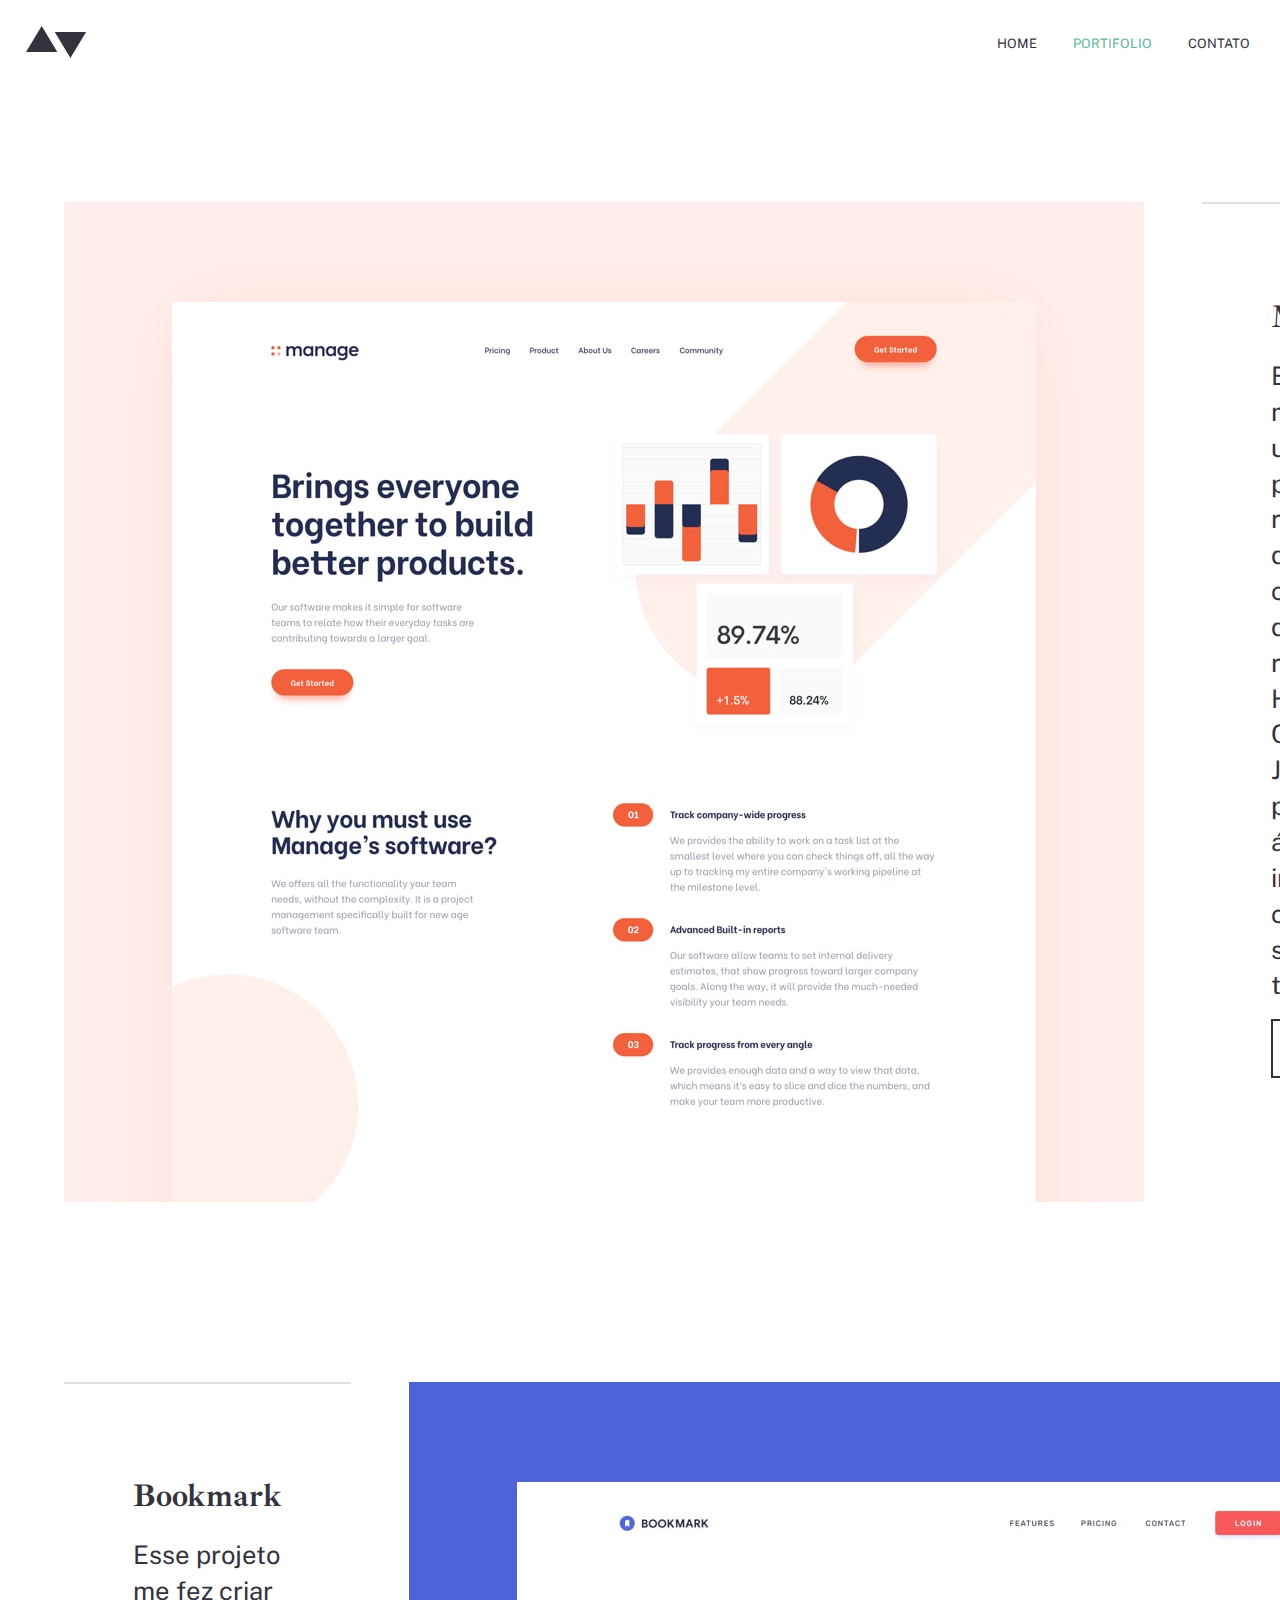
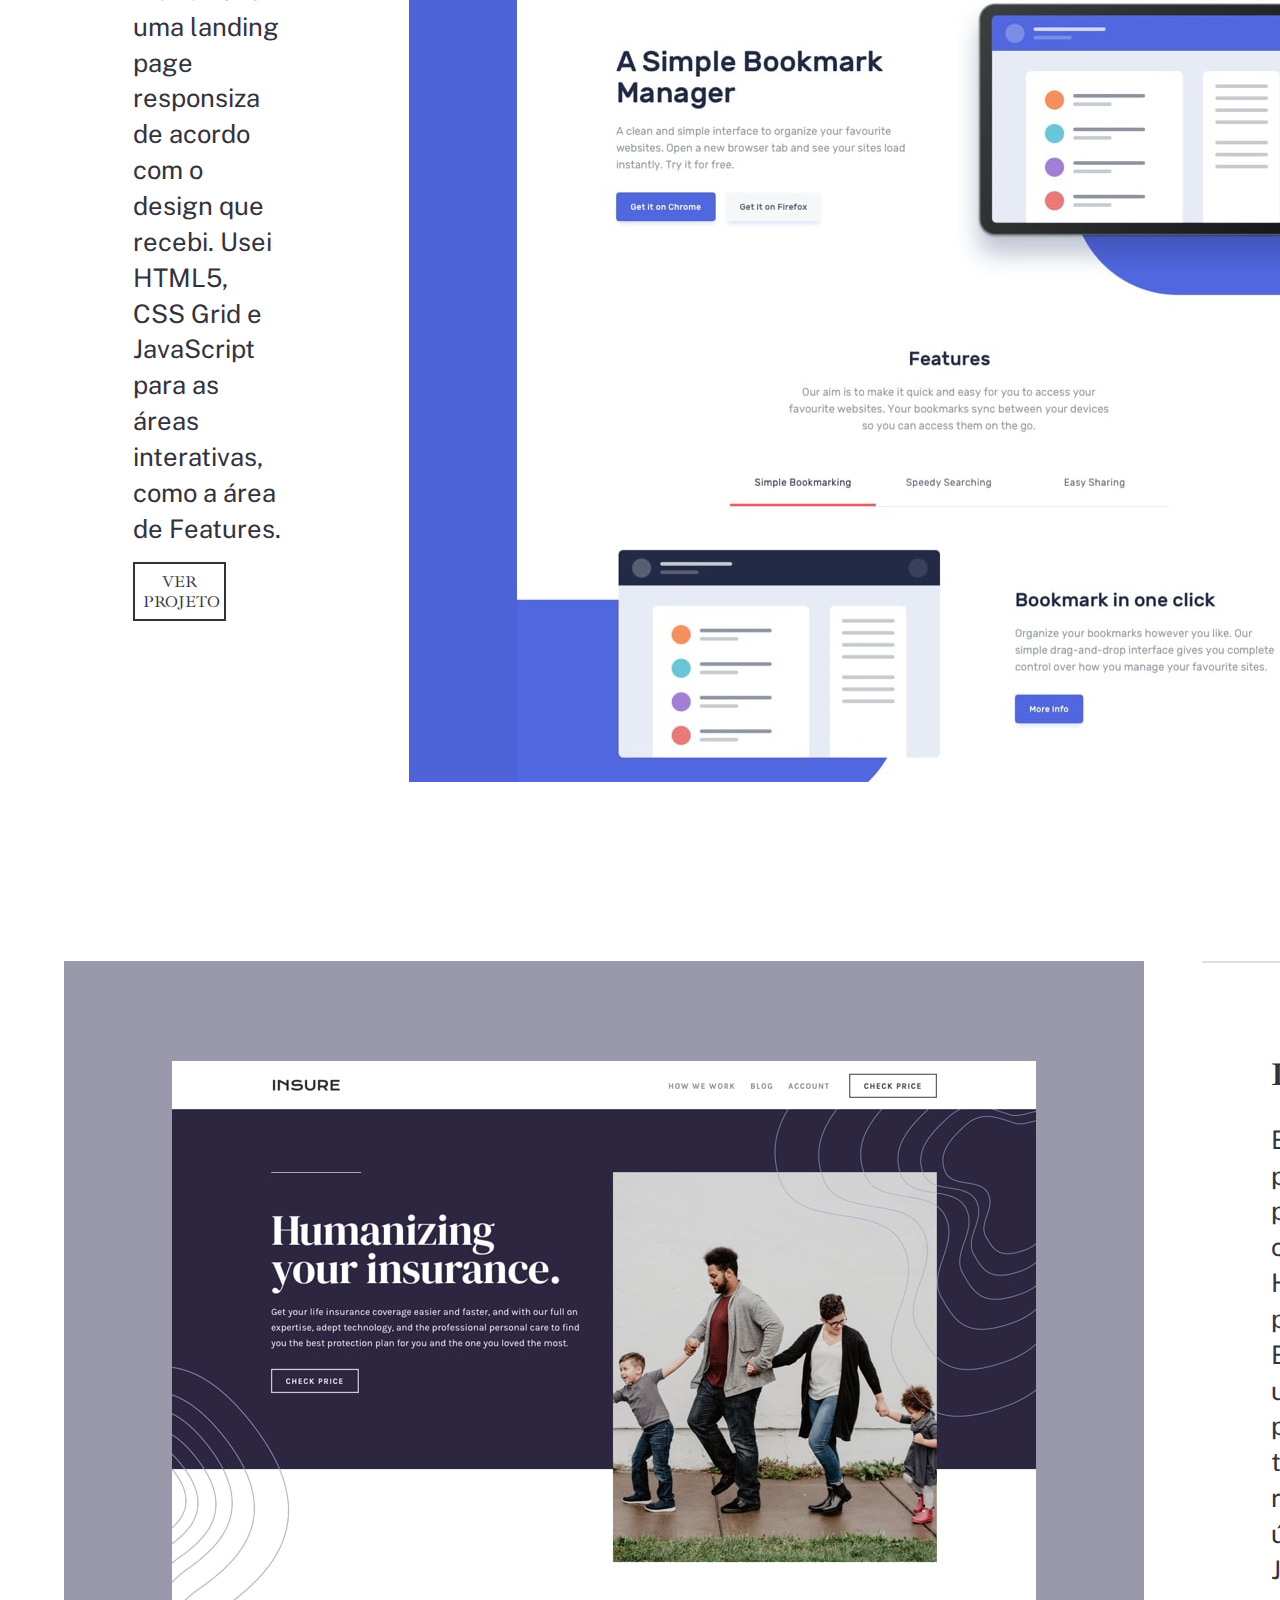
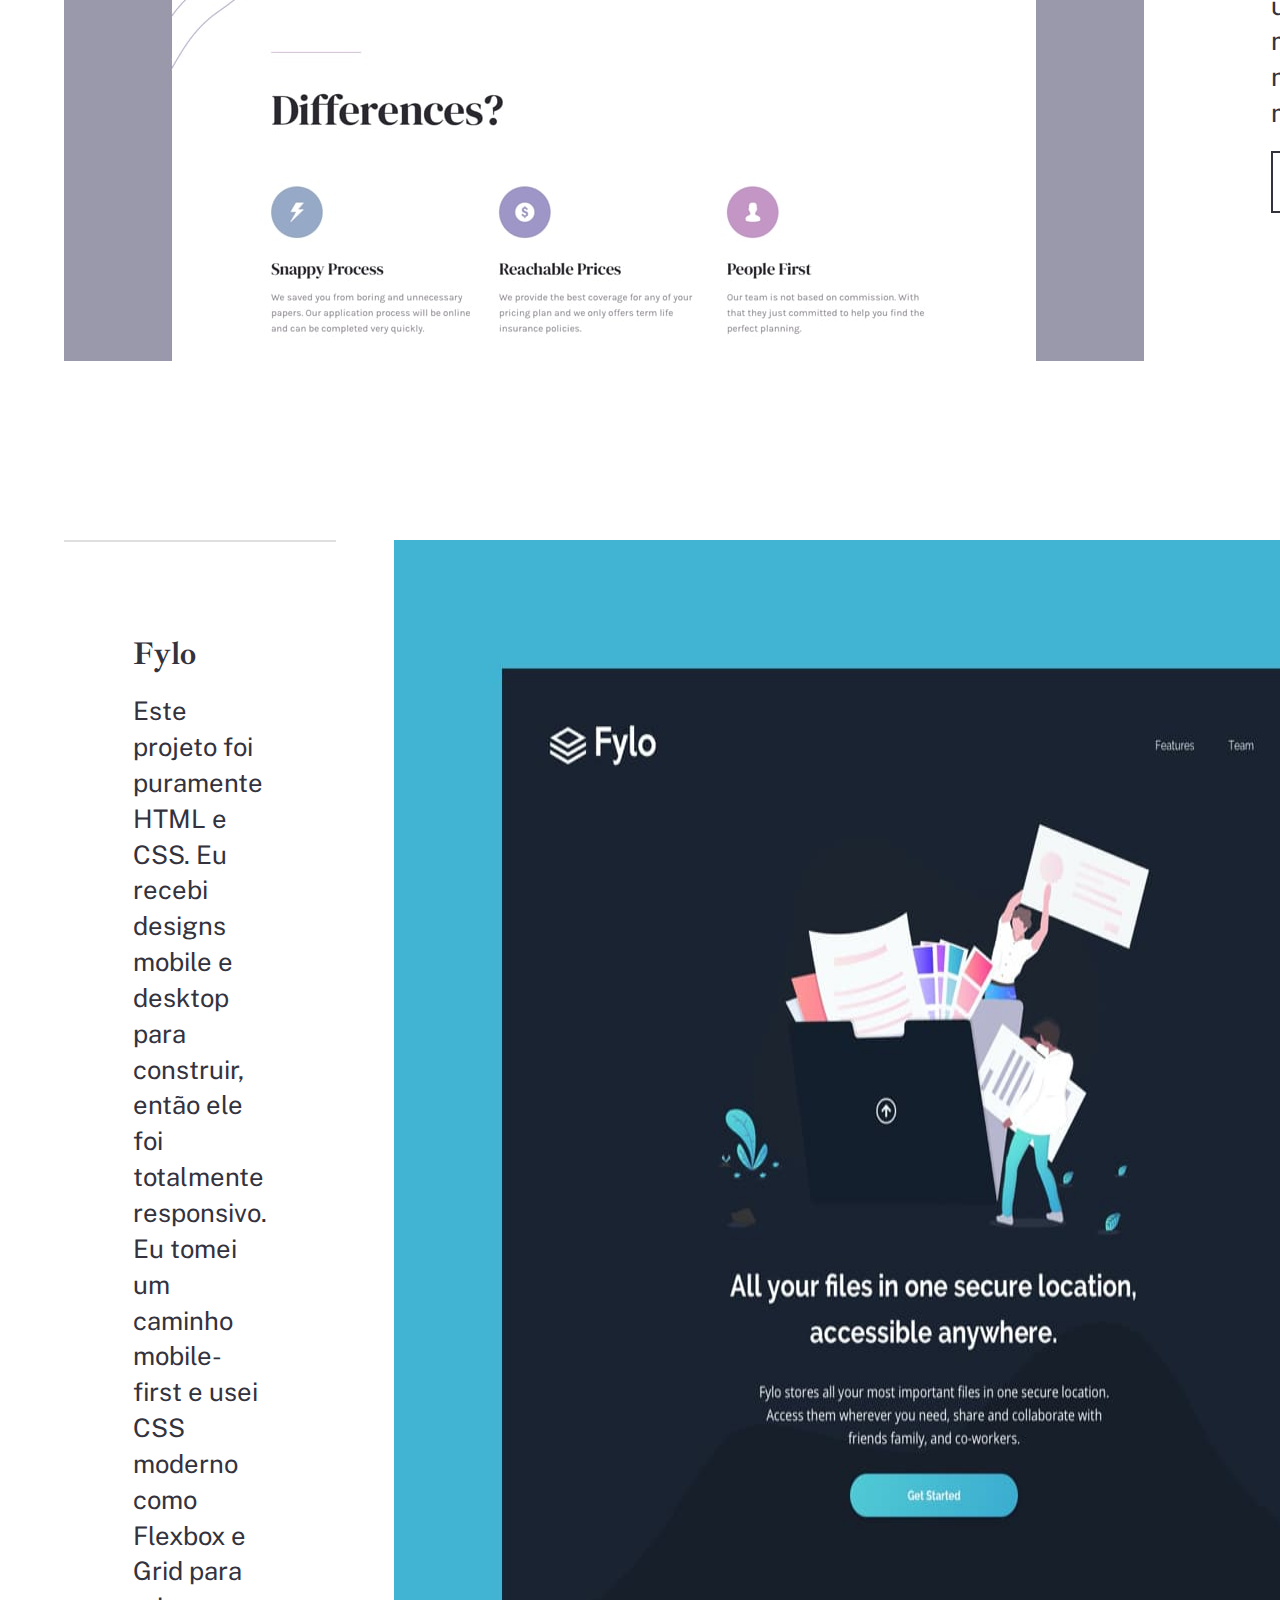
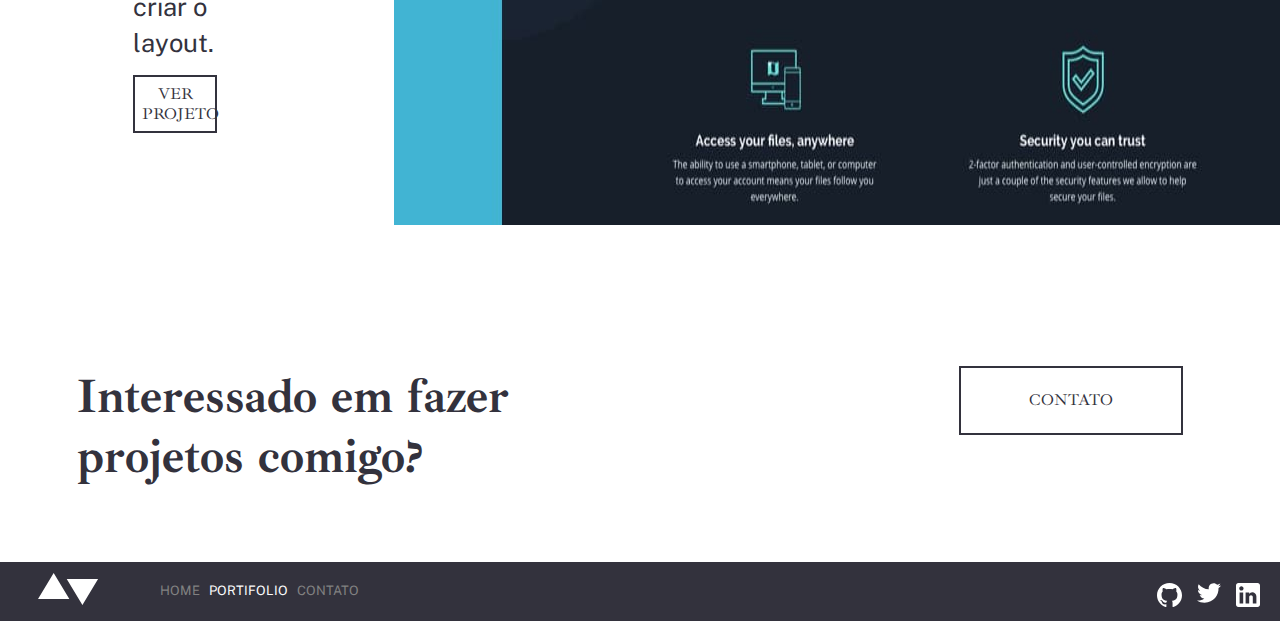
<file: desafio-frontend-modulo1-t05/pages/portfolio/index.html>
<!DOCTYPE html>
<html lang="pt-br">
<head>
    <meta charset="UTF-8">
    <meta name="viewport" content="width=device-width, initial-scale=1.0">
    <title>portifolio</title>

    <link rel="stylesheet" href="style.css">
    <link rel="stylesheet" href="../../css/global.css">
    <link href="https://fonts.googleapis.com/css2?family=Ibarra+Real+Nova:ital,wght@0,700;1,500&display=swap" rel="stylesheet">
    <link href="https://fonts.googleapis.com/css2?family=Ibarra+Real+Nova:ital,wght@0,700;1,400;1,500&family=Public+Sans&display=swap" rel="stylesheet"> 
</head>
<body>
    <header id="up">
        <a href="#low"><img src="../../assets/logo-dark.svg" alt="low"></a>

        <div class="header_pages">
        <a href="../home/index.html">
            HOME
        </a>
        <a href="../portfolio/index.html" id="portifolioU">
            PORTIFOLIO
        </a>
        <a href="../contato/index.html">
            CONTATO
        </a>
        </div>
        
    </header>
    <section class="left">
        <img src="../../assets/portfolio/manage/image-portfolio-manage.jpg" alt="manage">

        <div class="bloco">
            <h1>Manage</h1>
            <p>Esse projeto me fez criar uma landing page responsiza de acordo com o design que recebi. Usei HTML5, CSS Grid e JavaScript para as áreas interativas, como o slider de testimoniais.</p>
            <a href="../portfolio-01-manage/index.html">VER PROJETO</a>
        </div>
    </section>
    <section class="rigth">
        <div class="bloco">
            <h1>Bookmark</h1>
            <p>Esse projeto me fez criar uma landing page responsiza de acordo com o design que recebi. Usei HTML5, CSS Grid e JavaScript para as áreas interativas, como a área de Features.</p>
            <a href="../portfolio-02-bookmark/index.html">VER PROJETO</a>
        </div>

        <img src="../../assets/portfolio/bookmark/image-portfolio-bookmark.jpg" alt="bookmark">
    </section>
    <section class="left">
        <img src="../../assets/portfolio/insure/image-portfolio-insure.jpg" alt="insure">

        <div class="bloco">
            <h1>Insure</h1>
            <p>Este foi um projeto pequeno que consistiu em HTML e CSS principalmente. Eu construí uma landing page totalmente responsiva. O único JavaScript que usei foi para o menu de navegação mobile.</p>
            <a href="../portfolio-03-insure/index.html">VER PROJETO</a>
        </div>
    </section>
    <section class="rigth">
        <div class="bloco">
            <h1>Fylo</h1>
            <p>Este projeto foi puramente HTML e CSS. Eu recebi designs mobile e desktop para construir, então ele foi totalmente responsivo. Eu tomei um caminho mobile-first e usei CSS moderno como Flexbox e Grid para criar o layout.</p>
            <a href="../portfolio-04-fylo/index.html">VER PROJETO</a>
        </div>

        <img src="../../assets/portfolio/fylo/image-portfolio-fylo.jpg" alt="fylo">
    </section>

    <section class="contact">
        <h1>Interessado em fazer <br> projetos comigo?</h1>

        <a href="../contato/index.html">CONTATO</a>
    </section>
    <footer id="low">
        <a href="#up" class="up"><img src="../../assets/logo-light.svg" alt="up" ></a>

        <div class="footer_pages">
            <a href="../home/index.html">
                HOME
            </a>
            <a href="../portfolio/index.html" id="portifolioW">
                PORTIFOLIO
            </a>
            <a href="../contato/index.html">
                CONTATO
            </a>
        </div>

        <div class="links">
            <a href="https://github.com/aslamw" class="icon1"><img src="../../assets/icons/github-light.svg" alt="github"></a>
            <a href="https://mobile.twitter.com/i/flow/login" class="icon2"><img src="../../assets/icons/twitter-light.svg" alt="twitter"></a>
            <a href="https://www.linkedin.com/in/marcos-wagner-780622209/" class="icon"><img src="../../assets/icons/linkedin-light.svg" alt="linkedin"></a>
        </div>
        
    </footer>

</body>
</html>
</file>
<file: desafio-frontend-modulo1-t05/pages/contato/style.css>
:root{
    --fontOne:'Ibarra Real Nova', serif;
    --fontTwo:'Public Sans', sans-serif;

    --color_cyan: #5FB4A2;
    --color_Dblue: #203A4C;
    --color_GDblue: #33323D;
    --color_Lgray: #FAFAFA;
    --color_gray: #818181;
}
*{
    margin: 0;
    padding: 0;
    border: 0;
    scroll-behavior: smooth;
    transition: 0.5s;
}
body{
    font-family: var(--fontOne);
    color: var(--color_GDblue);
}

#contatoW{
    color: var(--color_cyan);
}
#contatoB{
    color: var(--color_Lgray);
}


.informs{
    display: flex;
    justify-content: space-around;
    padding: 2% 5%;
    height: 200%;
    width: 80%;
}
.informs h1{
    margin-right: 15%;
    font-size: 250%;
    width: 300%;

}
.bloco{
    display: flex;
    flex-direction: column;
    font-family: var(--fontTwo);
}
.bloco-links{
    display: flex;
    justify-content: space-around;
    width: 30%;
    margin-top: 5%;
}


.contact{
    display: flex;
    margin-bottom: 10%;
}
.bloco{
    display: flex;
    flex-direction: column;
    text-align: left;
}
.bloco label{
    margin-bottom: 2%;
}
.bloco input{
    background-color: rgb(231, 228, 228);
    border: none;
    width: 100%;
    font-size: 100%;
    margin-bottom: 5%;
    padding: 2%;
}
#mess{
    background-color: rgb(231, 228, 228);
    border: none;
    margin-bottom: 6%;
    font-size: 15px;
}
.bloco button{
    width: 30%;
    padding: 2%;
    background-color: var(--color_Dblue);
    color: var(--color_Lgray);
    transition: 0.2s;
}
.bloco button:active{
    background-color: var(--color_cyan);
}
</file>
<file: desafio-frontend-modulo1-t05/css/global.css>
:root{
    --fontOne:'Ibarra Real Nova', serif;
    --fontTwo:'Public Sans', sans-serif;

    --color_cyan: #5FB4A2;
    --color_Dblue: #203A4C;
    --color_GDblue: #33323D;
    --color_Lgray: #FAFAFA;
    --color_gray: #818181;
}
*{
    margin: 0;
    padding: 0;
    border: 0;
    scroll-behavior: smooth;
    transition: 0.5s;
}
body{
    font-family: var(--fontOne);
    color: var(--color_GDblue);
}


header{
    display: flex;
    flex-direction: row;
    padding: 2%;
    width: 100%;
    font-family: var(--fontTwo);
}
header a{
    margin-right: 20%;
}
.header_pages{
    display: flex;
    margin: 0 auto;
    margin-right: 10%;
}
.header_pages a{
    margin-top: 10px;
    font-size: 13px;
    text-decoration: none;
    color: var(--color_GDblue);
}
.header_pages a:hover{
    color: var(--color_cyan);
}

.contact{
    display: flex;
    padding: 6%;
    margin-bottom: 4;
}
.contact h1{
    margin-right: 40%;
    font-size: 300%;
}
.contact a{
    text-align: center;
    text-decoration: none;
    color: var(--color_GDblue);
    border: 2px solid var(--color_GDblue);
    padding: 2% 6%;
    height: 30%;
}
.contact a:hover{
    background-color: var(--color_GDblue);
    color: var(--color_Lgray);
}

footer{
    display: flex;
    background-color: var(--color_GDblue);
    font-family: var(--fontTwo);
    padding: 0.8% 3%;
    height: 100%;
}
footer a{
    margin-right: 5%;
}
.footer_pages{
    display: flex;
    margin-right: 67%;
}
.footer_pages a{
    margin-top: 10px;
    text-decoration: none;
    font-size: 13px;
    color: var(--color_gray);
}
.footer_pages a:hover{
    color: var(--color_Lgray);
}
.links{
    display: flex;
    margin-top: 10px;
}
.links a{
    margin-left: 10px;
}
</file>
<file: desafio-frontend-modulo1-t05/pages/home/style.css>
:root{
    --fontOne:'Ibarra Real Nova', serif;
    --fontTwo:'Public Sans', sans-serif;

    --color_cyan: #5FB4A2;
    --color_Dblue: #203A4C;
    --color_GDblue: #33323D;
    --color_Lgray: #FAFAFA;
    --color_gray: #818181;
}
*{
    margin: 0;
    padding: 0;
}
body{
    font-family: var(--fontOne);
    color: var(--color_GDblue);
}


#oi{
    color: var(--color_cyan);
}
#whome{
    color: var(--color_Lgray);
}


.i_m{
    background-image: url(../../assets/home/image-homepage-hero.jpg);
    background-size:cover;
    width: 100%;
    height: 800px;
    display: flex;
}
.text_I{
    background-color: white; 
    display: flex;
    flex-direction: column;
    width: 500px;
    height: 50%;
    margin-top: 25.5%;
    align-items: center;
    text-align: left;
    padding: 2%;
}
.text_I h1{
    font-size: 380%;
    margin-bottom: 8%;
    padding: 1%;
}
.button_I{
    display: flex;
    background-color: var(--color_Dblue);
    width: 40%;
    border-radius: 5px;
    margin-right: 65%;

}
.button_I:hover{
    background-color: var(--color_cyan);
}
.button_I img{
    background-color: rgb(0, 0, 0,0.4);
    width: 25px;
    height: 40%;
    padding: 8.8%;
    border-radius: 5px 0px 0px 5px;
}
.button_I a{
    text-decoration: none;
    color: var(--color_Lgray);
    font-family: var(--fontTwo);
    padding: 10%;
}

.upon{
    display: flex;
    background-color: var(--color_Lgray);
    padding: 5%;
    margin-top: 15%;
    
}
.upon img{
    width: 120%;
    height: 150%;
}
.informs{
    border-top: 2px solid rgb(218, 217, 217);
    width: 100%;
    padding-top: 3%;
    margin-left: 6%;
}
.informs h1{
    font-size: 300%;
    margin-bottom: 5%;
}
.informs p{
    font-family: var(--fontTwo);
    font-size: 100%;
    line-height: 240%;
    margin-bottom: 10%;
    word-spacing: 160%;
}
.informs a{
    text-decoration: none;
    padding: 4% 10%;
    color: var(--color_GDblue);
    margin-left: 26%;
    border: 2px solid var(--color_GDblue);
    font-family: var(--fontTwo);
    word-spacing: 300%;
}
.informs a:hover{
    background-color: var(--color_GDblue);
    color: var(--color_Lgray);
}
</file>
<file: desafio-frontend-modulo1-t05/pages/portfolio-01-manage/style.css>
:root{
    --fontOne:'Ibarra Real Nova', serif;
    --fontTwo:'Public Sans', sans-serif;

    --color_cyan: #5FB4A2;
    --color_Dblue: #203A4C;
    --color_GDblue: #33323D;
    --color_Lgray: #FAFAFA;
    --color_gray: #818181;
}
*{
    margin: 0;
    padding: 0;
    border: 0;
    scroll-behavior: smooth;
    transition: 0.5s;
}
body{
    font-family: var(--fontOne);
    color: var(--color_GDblue);
}

#portifolio{
    color: var(--color_cyan);
}
#portifoliod{
    color: var(--color_Lgray);
}

.main-old{
    display: flex;
    flex-direction: column;
}
.main-old img{
    width: 100%;
    margin-bottom: 10%;
}
.container{
    display: flex;
    padding: 2%;
}
.sub-container{
    display: flex;
    flex-direction: column;
    width: 150%;
}
.bloco{
    display: flex;
    flex-direction: column;
}
.bloco h1{
    font-size: 300%;
    margin-bottom: 8%;

}
.bloco h2{
    font-size: 180%;
    font-family:'Segoe UI', Tahoma, Geneva, Verdana, sans-serif;
    font-weight: 500;
    margin-bottom: 5%;
}
.bloco p{
    font-family: var(--fontTwo);
    margin-bottom: 15%;
    line-height: 200%;
}
.bloco h3{
    font-family: var(--fontTwo);
    color: var(--color_cyan);
    font-size: 120%;
    margin-bottom: 5%;
}
.bloco a{
    width: 30%;
    text-decoration: none;
    color: var(--color_GDblue);
    border:2px solid var(--color_GDblue);
    padding: 2%;
    text-align: center;
}
.bloco a:hover {
    background-color: var(--color_GDblue);
    color: var(--color_Lgray);
}
.manage{
    border-top:2px solid rgb(231, 231, 231);
    border-bottom:2px solid rgb(231, 231, 231);
    height: 450px;
    margin-right: 8%;
    padding: 1%;
}


.list{
    display: flex;
    justify-content: space-between;
    height: 80px;
    border-top:2px solid rgb(231, 231, 231);
    border-bottom:2px solid rgb(231, 231, 231);
    margin-bottom: 2%;
    padding-bottom: 1%;
    
}
.Menu{
    display: flex;
}
.Menu img{
    margin-top: 9%;
    width: 30px;
    height: 30px;
    padding-left: 5%;
}
#right{
    margin-top: 16%;
    padding-right: 30px;
    width: 35px;
    height: 30px;
}
.Menu p{
    font-family: var(--fontTwo);
    font-size: 80%;
    color: var(--color_gray);
    width: 100px;
}
.Menu h1{
    color: var(--color_GDblue);
}
.menu-left{
    display: flex;
    flex-direction: column;
    margin-left: 10%;
    width: 300px;
    padding-top: 6%;
}
.menu-right{
    display: flex;
    flex-direction: column;
    margin-right: 10%;
    padding-top: 12%;
}
</file>
<file: desafio-frontend-modulo1-t05/pages/portfolio-02-bookmark/style.css>
:root{
    --fontOne:'Ibarra Real Nova', serif;
    --fontTwo:'Public Sans', sans-serif;

    --color_cyan: #5FB4A2;
    --color_Dblue: #203A4C;
    --color_GDblue: #33323D;
    --color_Lgray: #FAFAFA;
    --color_gray: #818181;
}
*{
    margin: 0;
    padding: 0;
    border: 0;
    scroll-behavior: smooth;
    transition: 0.5s;
}
body{
    font-family: var(--fontOne);
    color: var(--color_GDblue);
}

#portifolio{
    color: var(--color_cyan);
}
#portifoliod{
    color: var(--color_Lgray);
}


.main-old{
    display: flex;
    flex-direction: column;
}
.main-old img{
    width: 100%;
    margin-bottom: 10%;
}
.container{
    display: flex;
    padding: 2%;
}
.sub-container{
    display: flex;
    flex-direction: column;
    width: 150%;
}
.bloco{
    display: flex;
    flex-direction: column;
}
.bloco h1{
    font-size: 300%;
    margin-bottom: 8%;

}
.bloco h2{
    font-size: 180%;
    font-family:'Segoe UI', Tahoma, Geneva, Verdana, sans-serif;
    font-weight: 500;
    margin-bottom: 5%;
}
.bloco p{
    font-family: var(--fontTwo);
    margin-bottom: 15%;
    line-height: 200%;
}
.bloco h3{
    font-family: var(--fontTwo);
    color: var(--color_cyan);
    font-size: 120%;
    margin-bottom: 5%;
}
.bloco a{
    width: 30%;
    text-decoration: none;
    color: var(--color_GDblue);
    border:2px solid var(--color_GDblue);
    padding: 2%;
    text-align: center;
}
.bloco a:hover {
    background-color: var(--color_GDblue);
    color: var(--color_Lgray);
}
.manage{
    border-top:2px solid rgb(231, 231, 231);
    border-bottom:2px solid rgb(231, 231, 231);
    height: 450px;
    margin-right: 8%;
    padding: 1%;
}


.list{
    display: flex;
    justify-content: space-between;
    height: 80px;
    border-top:2px solid rgb(231, 231, 231);
    border-bottom:2px solid rgb(231, 231, 231);
    margin-bottom: 2%;
    padding-bottom: 1%;
    
}
.Menu{
    display: flex;
}
.Menu img{
    margin-top: 9%;
    width: 30px;
    height: 30px;
    padding-left: 5%;
}
#right{
    margin-top: 16%;
    padding-right: 30px;
    width: 35px;
    height: 30px;
}
.Menu p{
    font-family: var(--fontTwo);
    font-size: 80%;
    color: var(--color_gray);
    width: 100px;
}
.Menu h1{
    color: var(--color_GDblue);
}
.menu-left{
    display: flex;
    flex-direction: column;
    margin-left: 10%;
    width: 300px;
    padding-top: 6%;
}
.menu-right{
    display: flex;
    flex-direction: column;
    margin-right: 10%;
    padding-top: 12%;
}
</file>
<file: desafio-frontend-modulo1-t05/pages/portfolio-03-insure/style.css>
:root{
    --fontOne:'Ibarra Real Nova', serif;
    --fontTwo:'Public Sans', sans-serif;

    --color_cyan: #5FB4A2;
    --color_Dblue: #203A4C;
    --color_GDblue: #33323D;
    --color_Lgray: #FAFAFA;
    --color_gray: #818181;
}
*{
    margin: 0;
    padding: 0;
    border: 0;
    scroll-behavior: smooth;
    transition: 0.5s;
}
body{
    font-family: var(--fontOne);
    color: var(--color_GDblue);
}

#portifolio{
    color: var(--color_cyan);
}
#portifoliod{
    color: var(--color_Lgray);
}


.main-old{
    display: flex;
    flex-direction: column;
}
.main-old img{
    width: 100%;
    margin-bottom: 10%;
}
.container{
    display: flex;
    padding: 2%;
}
.sub-container{
    display: flex;
    flex-direction: column;
    width: 150%;
}
.bloco{
    display: flex;
    flex-direction: column;
}
.bloco h1{
    font-size: 300%;
    margin-bottom: 8%;

}
.bloco h2{
    font-size: 180%;
    font-family:'Segoe UI', Tahoma, Geneva, Verdana, sans-serif;
    font-weight: 500;
    margin-bottom: 5%;
}
.bloco p{
    font-family: var(--fontTwo);
    margin-bottom: 15%;
    line-height: 200%;
}
.bloco h3{
    font-family: var(--fontTwo);
    color: var(--color_cyan);
    font-size: 120%;
    margin-bottom: 5%;
}
.bloco a{
    width: 30%;
    text-decoration: none;
    color: var(--color_GDblue);
    border:2px solid var(--color_GDblue);
    padding: 2%;
    text-align: center;
}
.bloco a:hover {
    background-color: var(--color_GDblue);
    color: var(--color_Lgray);
}
.manage{
    border-top:2px solid rgb(231, 231, 231);
    border-bottom:2px solid rgb(231, 231, 231);
    height: 450px;
    margin-right: 8%;
    padding: 1%;
}


.list{
    display: flex;
    justify-content: space-between;
    height: 80px;
    border-top:2px solid rgb(231, 231, 231);
    border-bottom:2px solid rgb(231, 231, 231);
    margin-bottom: 2%;
    padding-bottom: 1%;
    
}
.Menu{
    display: flex;
}
.Menu img{
    margin-top: 9%;
    width: 30px;
    height: 30px;
    padding-left: 5%;
}
#right{
    margin-top: 16%;
    padding-right: 30px;
    width: 35px;
    height: 30px;
}
.Menu p{
    font-family: var(--fontTwo);
    font-size: 80%;
    color: var(--color_gray);
    width: 100px;
}
.Menu h1{
    color: var(--color_GDblue);
}
.menu-left{
    display: flex;
    flex-direction: column;
    margin-left: 10%;
    width: 300px;
    padding-top: 6%;
}
.menu-right{
    display: flex;
    flex-direction: column;
    margin-right: 10%;
    padding-top: 12%;
}
</file>
<file: desafio-frontend-modulo1-t05/pages/portfolio-04-fylo/style.css>
:root{
    --fontOne:'Ibarra Real Nova', serif;
    --fontTwo:'Public Sans', sans-serif;

    --color_cyan: #5FB4A2;
    --color_Dblue: #203A4C;
    --color_GDblue: #33323D;
    --color_Lgray: #FAFAFA;
    --color_gray: #818181;
}
*{
    margin: 0;
    padding: 0;
    border: 0;
    scroll-behavior: smooth;
    transition: 0.5s;
}
body{
    font-family: var(--fontOne);
    color: var(--color_GDblue);
}

#portifolio{
    color: var(--color_cyan);
}
#portifoliod{
    color: var(--color_Lgray);
}


.main-old{
    display: flex;
    flex-direction: column;
}
.main-old img{
    width: 100%;
    margin-bottom: 10%;
}
.container{
    display: flex;
    padding: 2%;
}
.sub-container{
    display: flex;
    flex-direction: column;
    width: 150%;
}
.bloco{
    display: flex;
    flex-direction: column;
}
.bloco h1{
    font-size: 300%;
    margin-bottom: 8%;

}
.bloco h2{
    font-size: 180%;
    font-family:'Segoe UI', Tahoma, Geneva, Verdana, sans-serif;
    font-weight: 500;
    margin-bottom: 5%;
}
.bloco p{
    font-family: var(--fontTwo);
    margin-bottom: 15%;
    line-height: 200%;
}
.bloco h3{
    font-family: var(--fontTwo);
    color: var(--color_cyan);
    font-size: 120%;
    margin-bottom: 5%;
}
.bloco a{
    width: 30%;
    text-decoration: none;
    color: var(--color_GDblue);
    border:2px solid var(--color_GDblue);
    padding: 2%;
    text-align: center;
}
.bloco a:hover {
    background-color: var(--color_GDblue);
    color: var(--color_Lgray);
}
.manage{
    border-top:2px solid rgb(231, 231, 231);
    border-bottom:2px solid rgb(231, 231, 231);
    height: 450px;
    margin-right: 8%;
    padding: 1%;
}


.list{
    display: flex;
    justify-content: space-between;
    height: 80px;
    border-top:2px solid rgb(231, 231, 231);
    border-bottom:2px solid rgb(231, 231, 231);
    margin-bottom: 2%;
    padding-bottom: 1%;
    
}
.Menu{
    display: flex;
}
.Menu img{
    margin-top: 9%;
    width: 30px;
    height: 30px;
    padding-left: 5%;
}
#right{
    margin-top: 16%;
    padding-right: 30px;
    width: 35px;
    height: 30px;
}
.Menu p{
    font-family: var(--fontTwo);
    font-size: 80%;
    color: var(--color_gray);
    width: 100px;
}
.Menu h1{
    color: var(--color_GDblue);
}
.menu-left{
    display: flex;
    flex-direction: column;
    margin-left: 10%;
    width: 300px;
    padding-top: 6%;
}
.menu-right{
    display: flex;
    flex-direction: column;
    margin-right: 10%;
    padding-top: 12%;
}
</file>
<file: desafio-frontend-modulo1-t05/pages/portfolio/style.css>
:root{
    --fontOne:'Ibarra Real Nova', serif;
    --fontTwo:'Public Sans', sans-serif;

    --color_cyan: #5FB4A2;
    --color_Dblue: #203A4C;
    --color_GDblue: #33323D;
    --color_Lgray: #FAFAFA;
    --color_gray: #818181;
}

#portifolioU{
    color: var(--color_cyan);
}
#portifolioW{
    color: var(--color_Lgray);
}


.left{
    display: flex;
    margin-top: 4%;
    padding: 5%;
}
.left img{
    width: 300%;
    margin-right: 5%;
}
.bloco{
    display: flex;
    flex-direction: column;
    text-align: left;
    padding: 8% 6%;
    border-top: 2px solid rgb(223, 223, 223);
}
.bloco h1{
    font-size: 200%;
    margin-bottom: 15%;
}
.bloco p{
    font-size: 160%;
    line-height: 140%;
    font-family: var(--fontTwo);
    margin-bottom: 10%;
}
.bloco a{
    text-decoration: none;
    color: var(--color_GDblue);
    border: 2px solid var(--color_GDblue);
    padding: 5%;
    text-align: center;
    width: 50%;
}
.bloco a:hover {
    background-color: var(--color_GDblue);
    color: var(--color_Lgray);
}

.rigth{
    display: flex;
    margin-top: 4%;
    padding: 5%;
}
.rigth img{
    width: 300%;
    margin-left: 5%;
}
</file>
